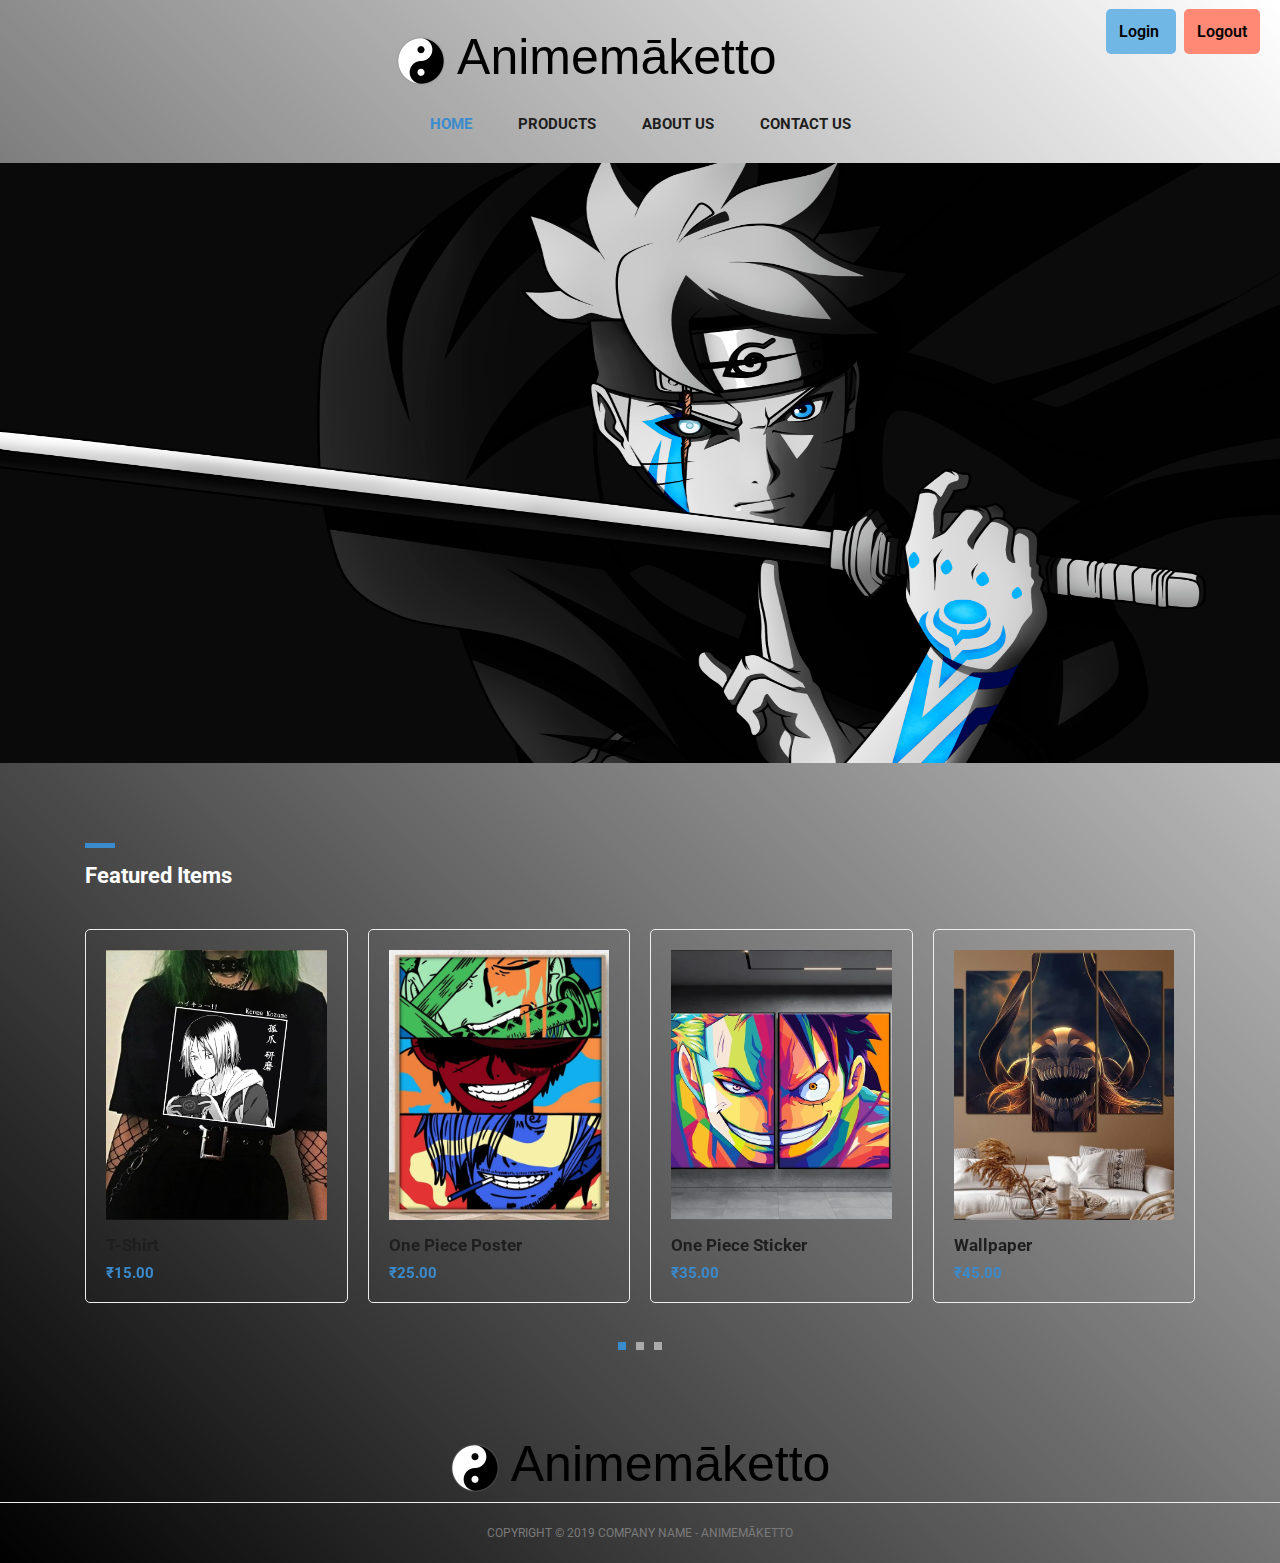
<file: index.html>
<!DOCTYPE html>
<html lang="en">

  <head>

    <meta charset="utf-8">
    <meta name="viewport" content="width=device-width, initial-scale=1, shrink-to-fit=no">
    <meta name="description" content="">
    <meta name="author" content="">
    <link href="https://fonts.googleapis.com/css?family=Roboto:100,300,400,500,700" rel="stylesheet">

    <title>Home | Animemāketto</title>

    
    <link href="vendor/bootstrap/css/bootstrap.min.css" rel="stylesheet">

    <link rel="icon" type="image/x-icon" href="images/favicon.png">
    
    <link rel="stylesheet" href="assets/css/fontawesome.css">
    <link rel="stylesheet" href="assets/css/tooplate-main.css">
    <link rel="stylesheet" href="assets/css/owl.css">
    <link rel="stylesheet" href="assets/css/style.css">
  </head>
  <body style="background: linear-gradient(45deg, black, transparent);">

    <!-- Navigation Bar Starts Here -->
    <nav class=" navbar-expand-lg navbar-dark static-top" style="padding: 20px;">
      <div >
        <div class="row">
        <div class="col-md-8" style="text-align: end; right: 60px;"><a class="sitename" href="#"><img src="images/favicon.png" width="50px" alt="logo"> Animemāketto</a> </div>
        <div class="col-md-4" style="text-align: end;">
        <a class="lginbtn" href="login.html">Login </a> &nbsp; 
        <a class="logoutbtn" href="login.html"> Logout</a>
        </div>
      </div>
        <button class="navbar-toggler" type="button" data-toggle="collapse" data-target="#navbarResponsive" aria-controls="navbarResponsive" aria-expanded="false" aria-label="Toggle navigation">
          <span class="navbar-toggler-icon"></span>
        </button>
        <div class="collapse navbar-collapse" id="navbarResponsive">
          <ul class="navbar-nav ml-auto">
            <!-- Main navigation links -->
            <li class="nav-item active">
              <a class="nav-link" href="index.html">Home
                <span class="sr-only">(current)</span>
              </a>
            </li>
            <li class="nav-item">
              <a class="nav-link" href="products.html">Products</a>
            </li>
            <li class="nav-item">
              <a class="nav-link" href="about.html">About Us</a>
            </li>
            <li class="nav-item">
              <a class="nav-link" href="contact.html">Contact Us</a>
            </li>
          </ul>
        </div>
      </div>
    </nav>
    <!-- Navigation Bar Ends Here -->

    <!-- Page Content -->
    <br>
<br>

<!-- Image Slider / Carousel Starts Here -->
<div class="w3-content w3-section" style="max-width:100%;" >
  <!-- Individual slides -->
  <img class="mySlides" src="images/boruto.png" style="width:100%; height: 600px;">
  <img class="mySlides" src="images/mha.png" style="width:100%; height: 600px;">
  <img class="mySlides" src="images/all.jpg" style="width:100%; height: 600px;">
  <img class="mySlides" src="images/bleach.jpg" style="width:100%; height: 600px;">
  <img class="mySlides" src="images/onep.jpg" style="width:100%; height: 600px;">
</div>
<!-- Image Slider / Carousel Ends Here -->

<!-- Script for the image carousel -->
<script>
var myIndex = 0;
carousel();

function carousel() {
  var i;
  var x = document.getElementsByClassName("mySlides");
  for (i = 0; i < x.length; i++) {
    x[i].style.display = "none";  
  }
  myIndex++;
  if (myIndex > x.length) {myIndex = 1}    
  x[myIndex-1].style.display = "block";  
  setTimeout(carousel, 3000); 
}
</script>
    <!-- Banner Starts Here (Note: This seems to be a placeholder comment in the original code, the carousel is above) -->
    <!-- Banner Ends Here -->

    <!-- Featured Items Section Starts Here -->
    <div class="featured-items">
      <div class="container">
        <div class="row">
          <div class="col-md-12">
            <div class="section-heading">
              <div class="line-dec"></div>
              <h1 style="color: white;">Featured Items</h1>
            </div>
          </div>
          <div class="col-md-12">
            <div class="owl-carousel owl-theme">
              <a href="single-product.html">
                <div class="featured-item">
                  <img src="images/girl.webp" alt="Item 1">
                  <h4>T-Shirt</h4>
                  <h6>₹15.00</h6>
                </div>
              </a>
              <a href="single-product.html">
                <div class="featured-item">
                  <img src="images/il_794xN.2473419018_3031.png" alt="Item 2">
                  <h4>One Piece Poster</h4>
                  <h6>₹25.00</h6>
                </div>
              </a>
              <a href="single-product.html">
                <div class="featured-item">
                  <img src="images/il_794xN.4090934330_a9q2.png" alt="Item 3">
                  <h4>One Piece Sticker</h4>
                  <h6>₹35.00</h6>
                </div>
              </a>
              <a href="single-product.html">
                <div class="featured-item">
                  <img src="images/il_794xN.4436816697_62v7.png" alt="Item 4">
                  <h4>Wallpaper</h4>
                  <h6>₹45.00</h6>
                </div>
              </a>
              <a href="single-product.html">
                <div class="featured-item">
                  <img src="images/images (6).jfif" alt="Item 5">
                  <h4>Zoro T-Shirt</h4>
                  <h6>₹55.00</h6>
                </div>
              </a>
              <a href="single-product.html">
                <div class="featured-item">
                  <img src="images/gear5.jfif" alt="Item 6">
                  <h4>Luffy Figurine</h4>
                  <h6>₹65.00</h6>
                </div>
              </a>
              <a href="single-product.html">
                <div class="featured-item">
                  <img src="images/images (5).jfif" alt="Item 7">
                  <h4>T-Shirt</h4>
                  <h6>₹75.00</h6>
                </div>
              </a>
              <a href="single-product.html">
                <div class="featured-item">
                  <img src="images/images (29).jfif" alt="Item 8">
                  <h4>Sharingan Contact Lens</h4>
                  <h6>₹85.00</h6>
                </div>
              </a>
              <a href="single-product.html">
                <div class="featured-item">
                  <img src="images/images (23).jfif" alt="Item 8">
                  <h4>Dabi Figurine</h4>
                  <h6>₹85.00</h6>
                </div>
              </a>
              <a href="single-product.html">
                <div class="featured-item">
                  <img src="images/images (39).jfif" alt="Item 8">
                  <h4>AOT Cape</h4>
                  <h6>₹85.00</h6>
                </div>
              </a>
              <a href="single-product.html">
                <div class="featured-item">
                  <img src="images/images (35).jfif" alt="Item 9">
                  <h4>Itachi Cosplay</h4>
                  <h6>₹95.00</h6>
                </div>
              </a>
            </div>
          </div>
        </div>
      </div>
    </div>



    

    <!-- Featured Items Section Ends Here -->



    <!-- Footer Starts Here -->
    <div class="footer">
      <div class="container">
        <div class="row">
          <div class="col-md-12">
            <div class="sitename">
              <!-- Site logo and name in footer -->
              <img src="images/favicon.png" alt="" width="50px">  Animemāketto
            </div>
          </div>
        </div>
      </div>
    </div>
    <!-- Main Footer Ends Here -->

    <!-- Sub Footer Starts Here (for copyright, etc.) -->
    <div class="sub-footer">
      <div class="container">
        <div class="row">
          <div class="col-md-12">
            <div class="copyright-text">
              <p>Copyright &copy; 2019 Company Name - Animemāketto
              </p>
            </div>
          </div>
        </div>
      </div>
    </div>
    <!-- Sub Footer Ends Here -->

    <!-- Bootstrap core JavaScript -->
    <script src="vendor/jquery/jquery.min.js"></script>
    <script src="vendor/bootstrap/js/bootstrap.bundle.min.js"></script>

    <!-- Additional Scripts -->
    <script src="assets/js/custom.js"></script>
    <script src="assets/js/owl.js"></script>


    <!-- Inline script for form field clearing (consider moving to a .js file) -->
    <script language = "text/Javascript"> 
      cleared[0] = cleared[1] = cleared[2] = 0; //set a cleared flag for each field
      function clearField(t){                   //declaring the array outside of the
      if(! cleared[t.id]){                      // function makes it static and global
          cleared[t.id] = 1;  // you could use true and false, but that's more typing
          t.value='';         // with more chance of typos
          t.style.color='#fff';
          }
      }
    </script>


  </body>

</html>
</file>
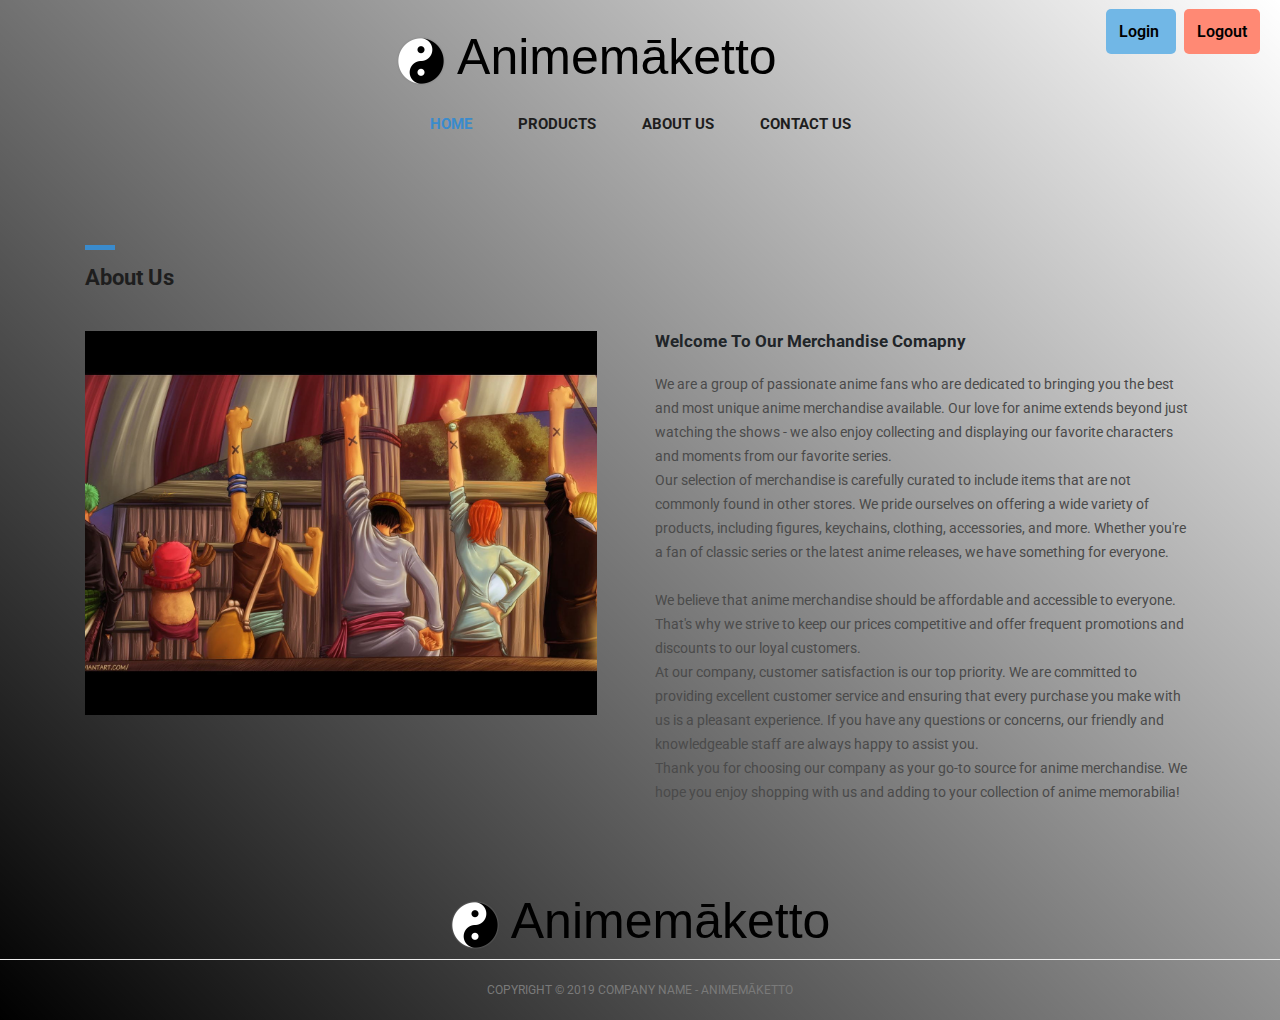
<file: about.html>
<!DOCTYPE html>
<html lang="en">

  <head>

    <meta charset="utf-8">
    <meta name="viewport" content="width=device-width, initial-scale=1, shrink-to-fit=no">
    <meta name="description" content="">
    <meta name="author" content="">
    <link href="https://fonts.googleapis.com/css?family=Roboto:100,300,400,500,700" rel="stylesheet">

    <title>Pixie Template - About Page</title>

    <!-- Bootstrap core CSS -->
    <link href="vendor/bootstrap/css/bootstrap.min.css" rel="stylesheet">
    <link rel="icon" type="image/x-icon" href="images/favicon.png">
    <link rel="icon" type="image/x-icon" href="images/favicon.png">
    <link rel="stylesheet" href="assets/css/fontawesome.css">
    <link rel="stylesheet" href="assets/css/tooplate-main.css">
    <link rel="stylesheet" href="assets/css/owl.css">
    <link rel="stylesheet" href="assets/css/style.css">
  </head>
  <body style="background: linear-gradient(45deg, black, transparent);">

    <!-- Navigation Bar Starts Here -->
    <nav class=" navbar-expand-lg navbar-dark static-top" style="padding: 20px;">
      <div >
        <div class="row" style="">
        <div class="col-md-8" style="text-align: end; right: 60px;"><a class="sitename" href="#"><img src="images/favicon.png" width="50px" alt="logo"> Animemāketto</a> </div>
        <div class="col-md-4" style="text-align: end;">
        <a class="lginbtn" href="login.html">Login </a> &nbsp; 
        <a class="logoutbtn" href="login.html"> Logout</a>
        </div>
      </div>
        <button class="navbar-toggler" type="button" data-toggle="collapse" data-target="#navbarResponsive" aria-controls="navbarResponsive" aria-expanded="false" aria-label="Toggle navigation">
          <span class="navbar-toggler-icon"></span>
        </button>
        <div class="collapse navbar-collapse" id="navbarResponsive">
          <ul class="navbar-nav ml-auto">
            <li class="nav-item active">
              <a class="nav-link" href="index.html">Home
                <span class="sr-only">(current)</span>
              </a>
            </li>
            <li class="nav-item">
              <a class="nav-link" href="products.html">Products</a>
            </li>
            <li class="nav-item">
              <a class="nav-link" href="about.html">About Us</a>
            </li>
            <li class="nav-item">
              <a class="nav-link" href="contact.html">Contact Us</a>
            </li>
          </ul>
        </div>
      </div>
    </nav>
    <!-- Navigation Bar Ends Here -->

    <!-- Page Content -->
    <!-- About Us Content Section Starts Here -->
    <div class="about-page">
      <div class="container">
        <div class="row">
          <!-- Section Heading -->
          <div class="col-md-12">
            <div class="section-heading">
              <div class="line-dec"></div>
              <h1>About Us</h1>
            </div>
          </div>
          <!-- Left Column: Image -->
          <div class="col-md-6">
            <div class="left-image">
              <img src="images/luffyvivi.jpg" style="width: 40svw; aspect-ratio: 4/3; object-fit: cover;" alt="Image related to About Us content">
            </div>
          </div>
          <!-- Right Column: Text Content -->
          <div class="col-md-6">
            <div class="right-content">
              <h4>Welcome To Our Merchandise Comapny</h4>
              <p>We are a group of passionate anime fans who are dedicated to bringing you the best and most unique anime merchandise available. Our love for anime extends beyond just watching the shows - we also enjoy collecting and displaying our favorite characters and moments from our favorite series.</p>
              <p>Our selection of merchandise is carefully curated to include items that are not commonly found in other stores. We pride ourselves on offering a wide variety of products, including figures, keychains, clothing, accessories, and more. Whether you're a fan of classic series or the latest anime releases, we have something for everyone.</p>
              <br>
              <p>We believe that anime merchandise should be affordable and accessible to everyone. That's why we strive to keep our prices competitive and offer frequent promotions and discounts to our loyal customers. <br>

At our company, customer satisfaction is our top priority. We are committed to providing excellent customer service and ensuring that every purchase you make with us is a pleasant experience. If you have any questions or concerns, our friendly and knowledgeable staff are always happy to assist you.
<br>
Thank you for choosing our company as your go-to source for anime merchandise. We hope you enjoy shopping with us and adding to your collection of anime memorabilia!
              </p>
            </div>
          </div>
        </div>
      </div>
    </div>
    <!-- About Us Content Section Ends Here -->


    <!-- Footer Starts Here -->
    <div class="footer">
      <div class="container">
        <div class="row">
          <div class="col-md-12">
            <div class="sitename">
              <!-- Site logo and name in footer -->
              <img src="images/favicon.png" alt="" width="50px">  Animemāketto
            </div>
          </div>
        </div>
      </div>
    </div>
    <!-- Main Footer Ends Here -->

    <!-- Sub Footer Starts Here (for copyright, etc.) -->
    <div class="sub-footer">
      <div class="container">
        <div class="row">
          <div class="col-md-12">
            <div class="copyright-text">
              <p>Copyright &copy; 2019 Company Name - Animemāketto
              </p>
            </div>
          </div>
        </div>
      </div>
    </div>
    <!-- Sub Footer Ends Here -->

    <!-- Bootstrap core JavaScript -->
    <script src="vendor/jquery/jquery.min.js"></script>
    <script src="vendor/bootstrap/js/bootstrap.bundle.min.js"></script>


    <!-- Additional Scripts -->
    <script src="assets/js/custom.js"></script>
    <script src="assets/js/owl.js"></script>
    <script src="assets/js/isotope.js"></script>
    <script src="assets/js/flex-slider.js"></script>


    <!-- Inline script (consider moving to a .js file) -->
    <script language = "text/Javascript"> 
      cleared[0] = cleared[1] = cleared[2] = 0; //set a cleared flag for each field
      function clearField(t){                   //declaring the array outside of the
      if(! cleared[t.id]){                      // function makes it static and global
          cleared[t.id] = 1;  // you could use true and false, but that's more typing
          t.value='';         // with more chance of typos
          t.style.color='#fff';
          }
      }
    </script>


  </body>

</html>
</file>
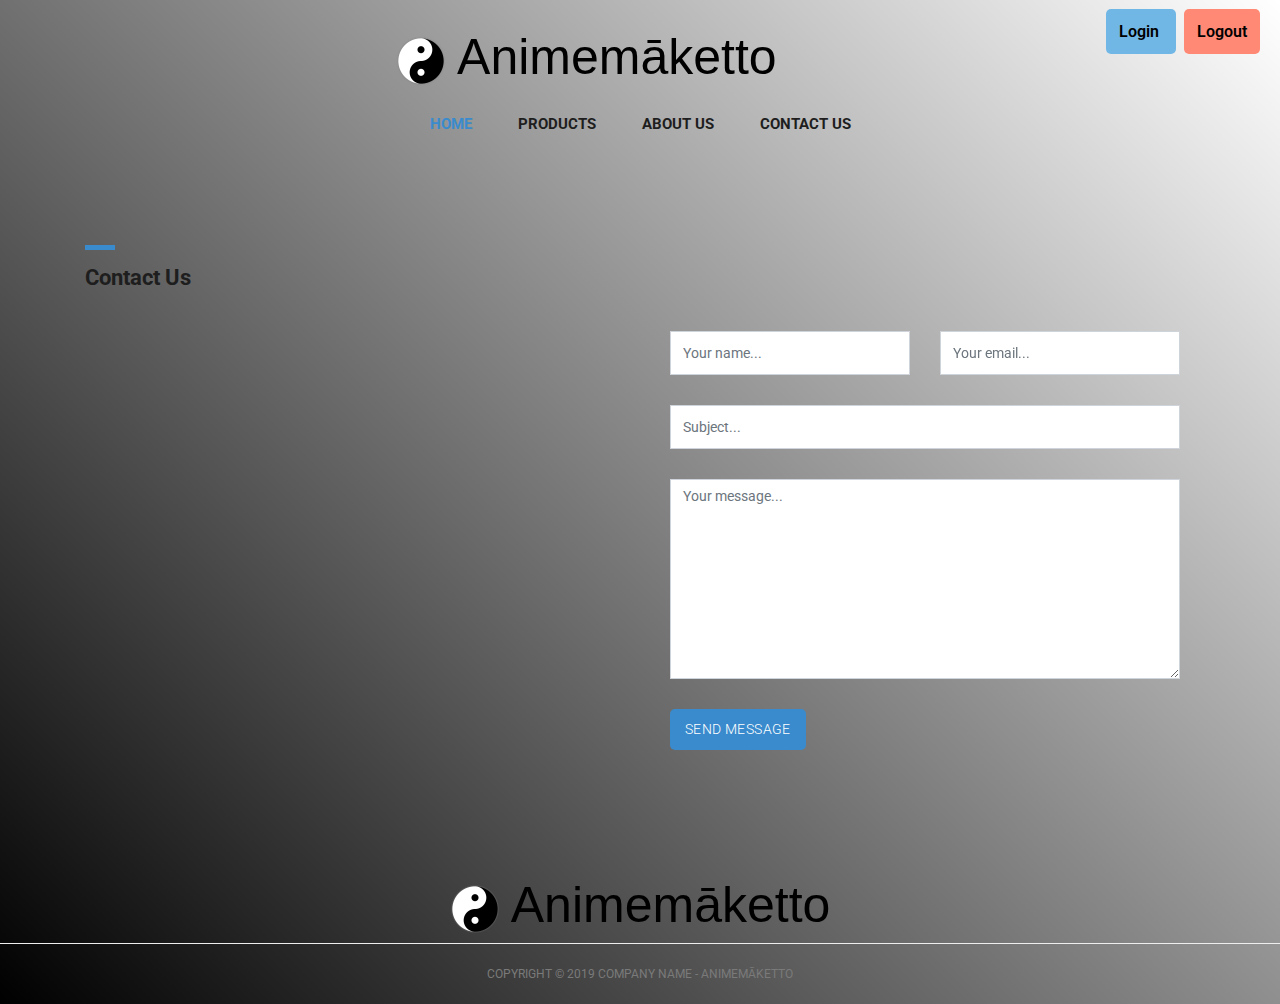
<file: contact.html>
<!DOCTYPE html>
<html lang="en">

  <head>

    <meta charset="utf-8">
    <meta name="viewport" content="width=device-width, initial-scale=1, shrink-to-fit=no">
    <meta name="description" content="">
    <meta name="author" content="">
    <link href="https://fonts.googleapis.com/css?family=Roboto:100,300,400,500,700" rel="stylesheet">

    <title>Pixie Template - Contact</title>

    <!-- Bootstrap core CSS -->
    <link href="vendor/bootstrap/css/bootstrap.min.css" rel="stylesheet">
    <link rel="icon" type="image/x-icon" href="images/favicon.png">

    <!-- Additional CSS Files -->
    <link rel="stylesheet" href="assets/css/fontawesome.css">
    <link rel="stylesheet" href="assets/css/tooplate-main.css">
    <link rel="stylesheet" href="assets/css/owl.css">
    <link rel="stylesheet" href="assets/css/flex-slider.css">
    <link rel="stylesheet" href="assets/css/fontawesome.css">
    <link rel="stylesheet" href="assets/css/tooplate-main.css">
    <link rel="stylesheet" href="assets/css/owl.css">
    <link rel="stylesheet" href="assets/css/style.css">

<!--
Tooplate 2114 Pixie
https://www.tooplate.com/view/2114-pixie
-->
  </head>

  <body style="background: linear-gradient(45deg, black, transparent);">

    <!-- Navigation Bar Starts Here -->
    <nav class=" navbar-expand-lg navbar-dark static-top" style="padding: 20px;">
      <div >
        <div class="row" style="">
        <div class="col-md-8" style="text-align: end; right: 60px;"><a class="sitename" href="#"><img src="images/favicon.png" width="50px" alt="logo"> Animemāketto</a> </div>
        <div class="col-md-4" style="text-align: end;">
        <a class="lginbtn" href="login.html">Login </a> &nbsp; 
        <a class="logoutbtn" href="login.html"> Logout</a>
        </div>
      </div>
        <button class="navbar-toggler" type="button" data-toggle="collapse" data-target="#navbarResponsive" aria-controls="navbarResponsive" aria-expanded="false" aria-label="Toggle navigation">
          <span class="navbar-toggler-icon"></span>
        </button>
        <div class="collapse navbar-collapse" id="navbarResponsive">
          <ul class="navbar-nav ml-auto">
            <li class="nav-item active">
              <a class="nav-link" href="index.html">Home
                <span class="sr-only">(current)</span>
              </a>
            </li>
            <li class="nav-item">
              <a class="nav-link" href="products.html">Products</a>
            </li>
            <li class="nav-item">
              <a class="nav-link" href="about.html">About Us</a>
            </li>
            <li class="nav-item">
              <a class="nav-link" href="contact.html">Contact Us</a>
            </li>
          </ul>
        </div>
      </div>
    </nav>
    <!-- Navigation Bar Ends Here -->

    <!-- Page Content -->
    <!-- Contact Page Content Starts Here -->
    <div class="contact-page">
      <div class="container">
        <div class="row">
          <!-- Section Heading -->
          <div class="col-md-12">
            <div class="section-heading">
              <div class="line-dec"></div>
              <h1>Contact Us</h1>
            </div>
          </div>
          <!-- Left Column: Google Map -->
          <div class="col-md-6">
            <!-- Embedded Google Map Starts Here -->
            <div id="map">
            		<!-- How to change your own map point
                           1. Go to Google Maps
                           2. Click on your location point
                           3. Click "Share" and choose "Embed map" tab
                           4. Copy only URL and paste it within the src="" field below
                    -->
                    <iframe src="https://www.google.com/maps/embed?pb=!1m18!1m12!1m3!1d3723.1095868946163!2d73.13075167480908!3d21.06828488059094!2m3!1f0!2f0!3f0!3m2!1i1024!2i768!4f13.1!3m3!1m2!1s0x3be060e07393bc51%3A0xf96e044991e337e9!2sUKA%20TARSADIA%20UNIVERSITY.!5e0!3m2!1sen!2sin!4v1682091253093!5m2!1sen!2sin" width="580" height="450" style="border:0;" allowfullscreen="" loading="lazy" referrerpolicy="no-referrer-when-downgrade"></iframe>
            </div>
            <!-- Embedded Google Map Ends Here -->
          </div>
          <!-- Right Column: Contact Form -->
          <div class="col-md-6">
            <div class="right-content">
              <div class="container">
                <!-- Contact Form Starts Here -->
                <form id="contact" action="" method="post">
                  <div class="row">
                    <div class="col-md-6">
                      <fieldset>
                        <input name="name" type="text" class="form-control" id="name" placeholder="Your name..." required="">
                      </fieldset>
                    </div>
                    <div class="col-md-6">
                      <fieldset>
                        <input name="email" type="text" class="form-control" id="email" placeholder="Your email..." required="">
                      </fieldset>
                    </div>
                    <div class="col-md-12">
                      <fieldset>
                        <input name="subject" type="text" class="form-control" id="subject" placeholder="Subject..." required="">
                      </fieldset>
                    </div>
                    <div class="col-md-12">
                      <fieldset>
                        <textarea name="message" rows="6" class="form-control" id="message" placeholder="Your message..." required=""></textarea>
                      </fieldset>
                    </div>
                    <div class="col-md-12">
                      <fieldset>
                        <button type="submit" id="form-submit" class="button">Send Message</button>
                      </fieldset>
                    </div>
                  </div>
                </form>
                <!-- Contact Form Ends Here -->
              </div>
            </div>
          </div>
        </div>
      </div>
    </div>
    <!-- Contact Page Content Ends Here -->
    <!-- Note: Explicit contact information (address, phone, email) is not present here, but implied by the map and form. -->
   


    <!-- Footer Starts Here -->
    <div class="footer">
      <div class="container">
        <div class="row">
          <div class="col-md-12">
            <div class="sitename">
              <!-- Site logo and name in footer -->
              <img src="images/favicon.png" alt="" width="50px">  Animemāketto
            </div>
          </div>
        </div>
      </div>
    </div>
    <!-- Main Footer Ends Here -->

    <!-- Sub Footer Starts Here (for copyright, etc.) -->
    <div class="sub-footer">
      <div class="container">
        <div class="row">
          <div class="col-md-12">
            <div class="copyright-text">
              <p>Copyright &copy; 2019 Company Name - Animemāketto
              </p>
            </div>
          </div>
        </div>
      </div>
    </div>
    <!-- Sub Footer Ends Here -->


    <!-- Bootstrap core JavaScript -->
    <script src="vendor/jquery/jquery.min.js"></script>
    <script src="vendor/bootstrap/js/bootstrap.bundle.min.js"></script>


    <!-- Additional Scripts -->
    <script src="assets/js/custom.js"></script>
    <script src="assets/js/owl.js"></script>
    <script src="assets/js/isotope.js"></script>
    <script src="assets/js/flex-slider.js"></script>


    <!-- Inline script (consider moving to a .js file) -->
    <script language = "text/Javascript"> 
      cleared[0] = cleared[1] = cleared[2] = 0; //set a cleared flag for each field
      function clearField(t){                   //declaring the array outside of the
      if(! cleared[t.id]){                      // function makes it static and global
          cleared[t.id] = 1;  // you could use true and false, but that's more typing
          t.value='';         // with more chance of typos
          t.style.color='#fff';
          }
      }
    </script>


  </body>

</html>
</file>
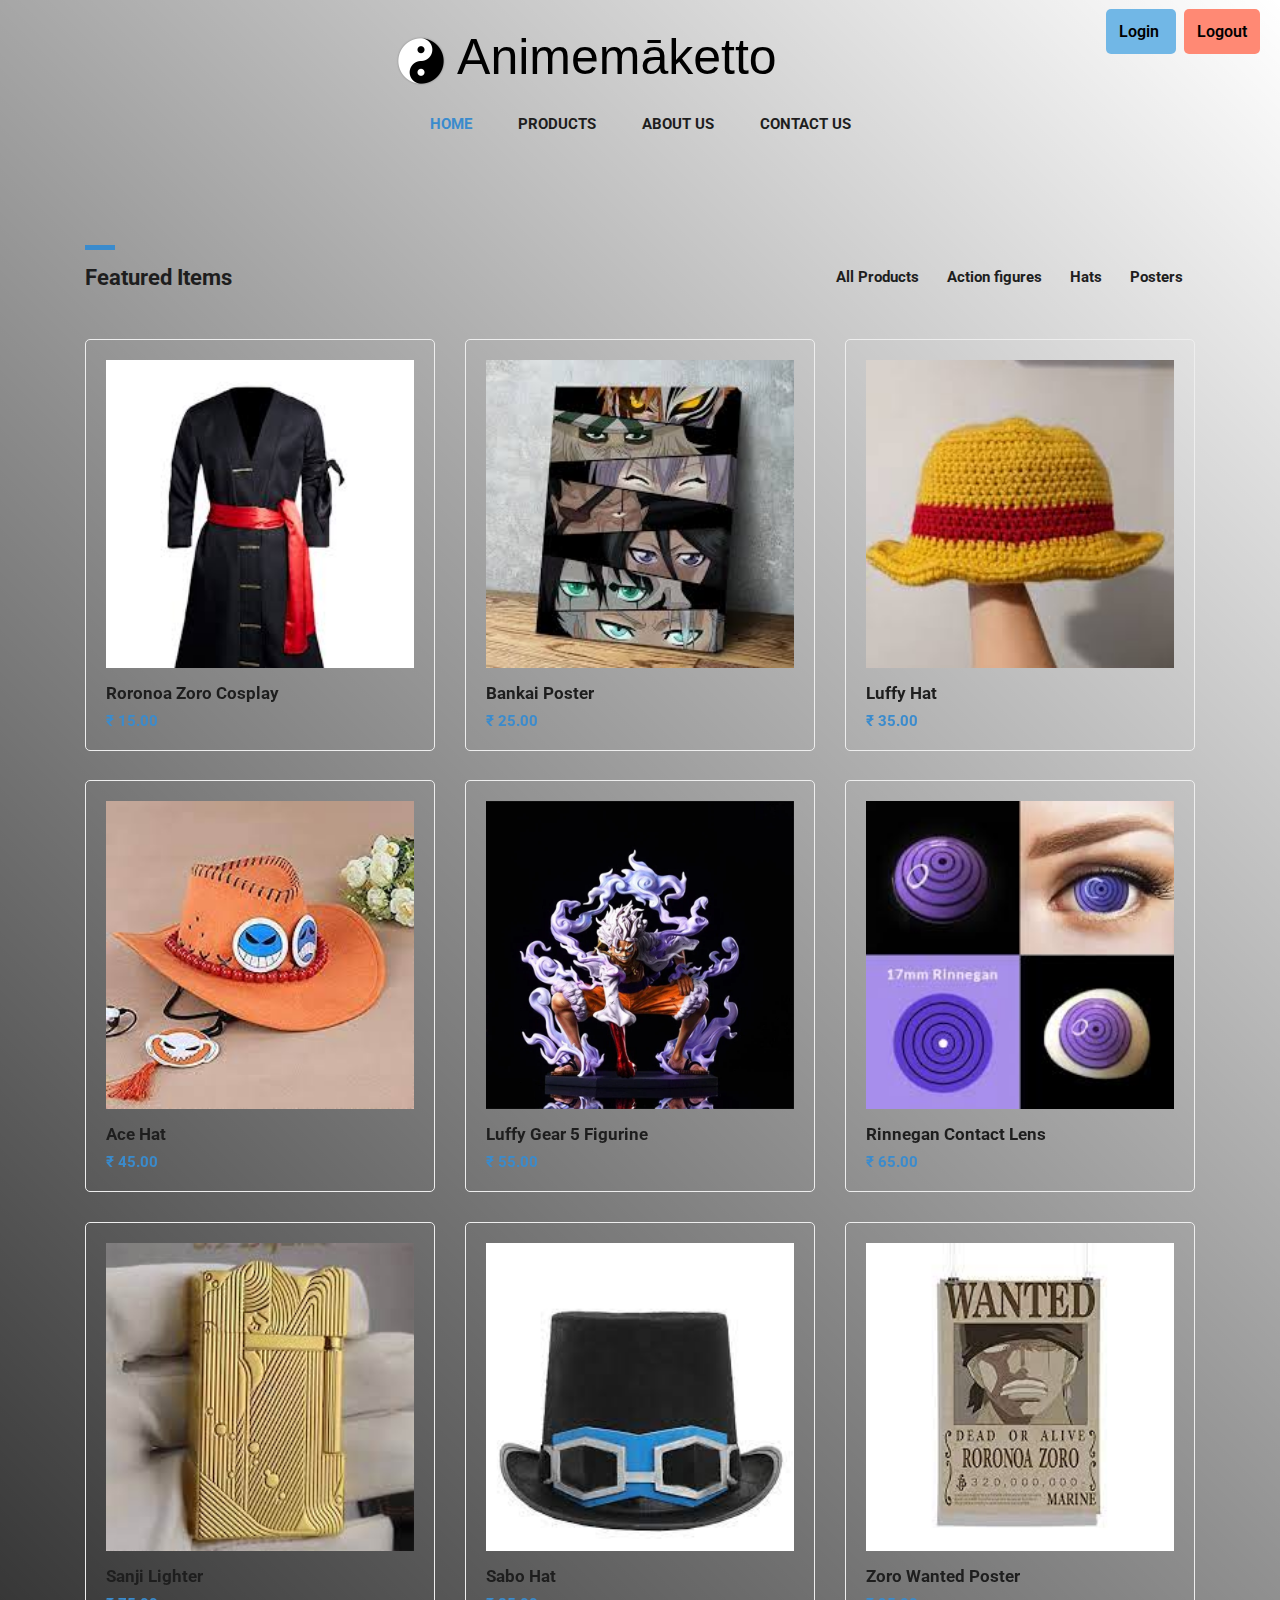
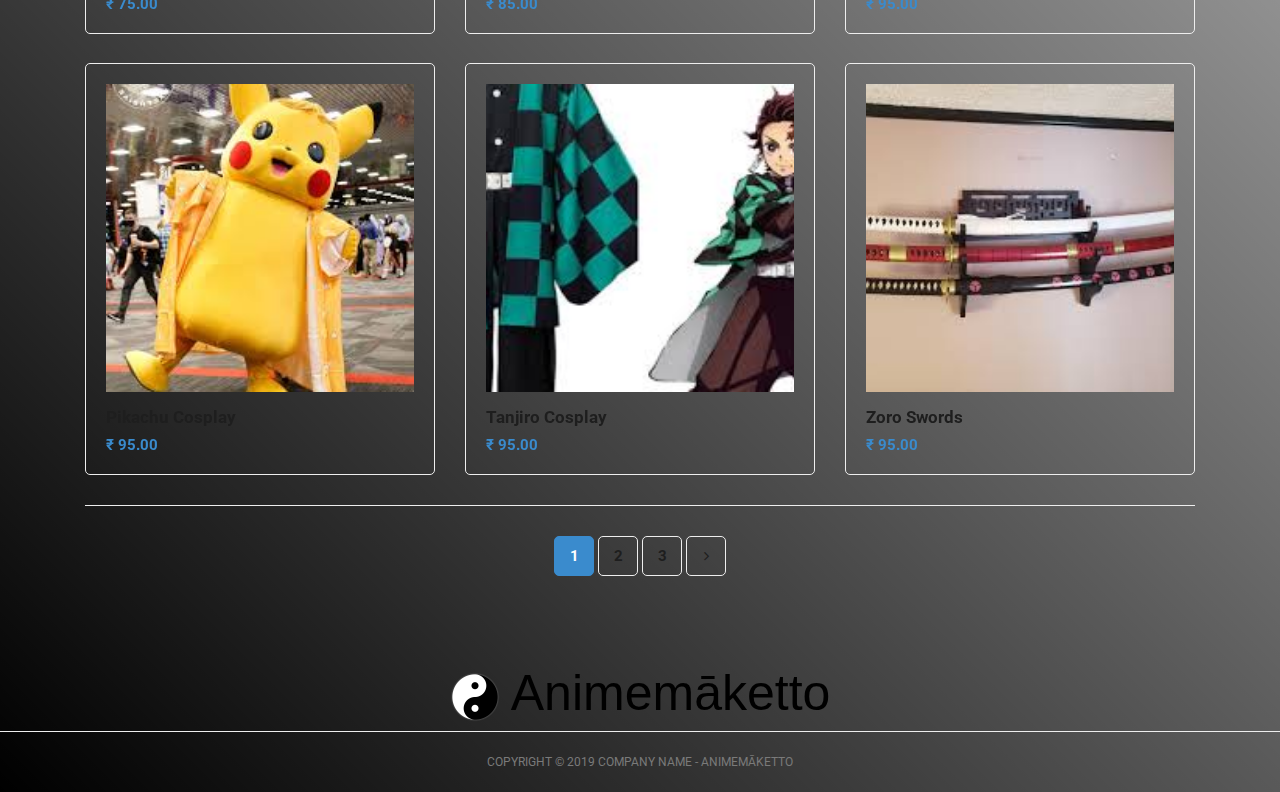
<file: products.html>
<!DOCTYPE html>
<html lang="en">

  <head>

    <meta charset="utf-8">
    <meta name="viewport" content="width=device-width, initial-scale=1, shrink-to-fit=no">
    <meta name="description" content="">
    <meta name="author" content="">
    <link href="https://fonts.googleapis.com/css?family=Roboto:100,300,400,500,700" rel="stylesheet">

    <title>Pixie - Products</title>

    <!-- Bootstrap core CSS -->
    <link href="vendor/bootstrap/css/bootstrap.min.css" rel="stylesheet">
    <link rel="icon" type="image/x-icon" href="images/favicon.png">

    <!-- Additional CSS Files -->
    <link rel="stylesheet" href="assets/css/fontawesome.css">
    <link rel="stylesheet" href="assets/css/tooplate-main.css">
    <link rel="stylesheet" href="assets/css/owl.css">
    <link rel="stylesheet" href="assets/css/fontawesome.css">
    <link rel="stylesheet" href="assets/css/tooplate-main.css">
    <link rel="stylesheet" href="assets/css/owl.css">
    <link rel="stylesheet" href="assets/css/style.css">
<!--
Tooplate 2114 Pixie
https://www.tooplate.com/view/2114-pixie
-->
  </head>

  <body style="background: linear-gradient(45deg, black, transparent);">

    <!-- Navigation Bar Starts Here -->
    <nav class=" navbar-expand-lg navbar-dark static-top" style="padding: 20px;">
      <div >
        <div class="row" >
        <div class="col-md-8" style="text-align: end; right: 60px;"><a class="sitename" href="#"><img src="images/favicon.png" width="50px" alt="logo"> Animemāketto</a> </div>
        <div class="col-md-4" style="text-align: end;">
        <a class="lginbtn" href="login.html">Login </a> &nbsp; 
        <a class="logoutbtn" href="login.html"> Logout</a>
        </div>
      </div>
        <button class="navbar-toggler" type="button" data-toggle="collapse" data-target="#navbarResponsive" aria-controls="navbarResponsive" aria-expanded="false" aria-label="Toggle navigation">
          <span class="navbar-toggler-icon"></span>
        </button>
        <div class="collapse navbar-collapse" id="navbarResponsive">
          <ul class="navbar-nav ml-auto">
            <li class="nav-item active">
              <a class="nav-link" href="index.html">Home
                <span class="sr-only">(current)</span>
              </a>
            </li>
            <li class="nav-item">
              <a class="nav-link" href="products.html">Products</a>
            </li>
            <li class="nav-item">
              <a class="nav-link" href="about.html">About Us</a>
            </li>
            <li class="nav-item">
              <a class="nav-link" href="contact.html">Contact Us</a>
            </li>
          </ul>
        </div>
      </div>
    </nav>
    <!-- Navigation Bar Ends Here -->

    <!-- Page Content -->
    <!-- Product Listing Section Starts Here -->
    <div class="featured-page">
      <div class="container">
        <!-- Section Header and Filters -->
        <div class="row">
          <div class="col-md-4 col-sm-12">
            <div class="section-heading">
              <div class="line-dec"></div>
              <h1>Featured Items</h1> <!-- This title might be generic, could be "Products" -->
            </div>
          </div>
          <!-- Filter Buttons Starts Here -->
          <div class="col-md-8 col-sm-12">
            <div id="filters" class="button-group">
              <button class="btn btn-primary" data-filter="*">All Products</button>
              <button class="btn btn-primary" data-filter=".new">Action figures</button>
              <button class="btn btn-primary" data-filter=".low">Hats</button>
              <button class="btn btn-primary" data-filter=".high">Posters</button>
            </div>
          </div>
          <!-- Filter Buttons Ends Here -->
        </div>
      </div>
    </div>
  
    <!-- Product Grid Starts Here -->
    <div class="featured container no-gutter">

        <div class="row posts">
            <!-- Individual Product Item -->
            <div id="1" class="item new col-md-4">
              <a href="single-product.html">
                <div class="featured-item">
                  <img src="images/images (33).jfif" alt="">
                  <h4>Roronoa Zoro Cosplay</h4>
                  <h6>₹ 15.00</h6>
                </div>
              </a>
            </div>
            <div id="2" class="item high col-md-4">
              <a href="single-product.html">
                <div class="featured-item">
                  <img src="images/images.jfif" alt="">
                  <h4>Bankai Poster</h4>
                  <h6>₹ 25.00</h6>
                </div>
              </a>
            </div>
            <div id="3" class="item low col-md-4">
              <a href="single-product.html">
                <div class="featured-item">
                  <img src="images/images (28).jfif" alt="">
                  <h4>Luffy Hat</h4>
                  <h6>₹ 35.00</h6>
                </div>
              </a>
            </div>
            <div id="4" class="item low col-md-4">
              <a href="single-product.html">
                <div class="featured-item">
                  <img src="images/download (12).jfif" alt="">
                  <h4>Ace Hat</h4>
                  <h6>₹ 45.00</h6>
                </div>
              </a>
            </div>
            <div id="5" class="item new high col-md-4">
              <a href="single-product.html">
                <div class="featured-item">
                  <img src="images/Sef3032ef9fb840de86949ec20ed721ceE.webp" alt="">
                  <h4>Luffy Gear 5 Figurine</h4>
                  <h6>₹ 55.00</h6>
                </div>
              </a>
            </div>
            <div id="6" class="item new col-md-4">
              <a href="single-product.html">
                <div class="featured-item">
                  <img src="images/images (30).jfif" alt="">
                  <h4>Rinnegan Contact Lens</h4>
                  <h6>₹ 65.00</h6>
                </div>
              </a>
            </div>
            <div id="7" class="item new high col-md-4">
              <a href="single-product.html">
                <div class="featured-item">
                  <img src="images/download (15).jfif" alt="">
                  <h4>Sanji Lighter</h4>
                  <h6>₹ 75.00</h6>
                </div>
              </a>
            </div>
            <div id="8" class="item low new col-md-4">
              <a href="single-product.html">
                <div class="featured-item">
                  <img src="images/download (13).jfif" alt="">
                  <h4>Sabo Hat</h4>
                  <h6>₹ 85.00</h6>
                </div>
              </a>
            </div>
            <div id="9" class="item new col-md-4">
              <a href="single-product.html">
                <div class="featured-item">
                  <img src="images/download (5).jfif" alt="">
                  <h4>Zoro Wanted Poster</h4>
                  <h6>₹ 95.00</h6>
                </div>
              </a>
            </div>
            <div id="9" class="item new col-md-4">
              <a href="single-product.html">
                <div class="featured-item">
                  <img src="images/images (31).jfif" alt="">
                  <h4>Pikachu Cosplay</h4>
                  <h6>₹ 95.00</h6>
                </div>
              </a>
            </div>
            <div id="9" class="item new col-md-4">
              <a href="single-product.html">
                <div class="featured-item">
                  <img src="images/images (37).jfif" alt="">
                  <h4>Tanjiro Cosplay</h4>
                  <h6>₹ 95.00</h6>
                </div>
              </a>
            </div>
            <div id="9" class="item new col-md-4">
              <a href="single-product.html">
                <div class="featured-item">
                  <img src="images/images (2).jfif" alt="">
                  <h4>Zoro Swords</h4>
                  <h6>₹ 95.00</h6>
                </div>
              </a>
            </div>
            <!-- Add more product items here -->
        </div>
    </div>
    <!-- Product Grid Ends Here -->

    <!-- Pagination Starts Here -->
    <div class="page-navigation">
      <div class="container">
        <div class="row">
          <div class="col-md-12">
            <ul>
              <li class="current-page"><a href="#">1</a></li>
              <li><a href="#">2</a></li>
              <li><a href="#">3</a></li>
              <li><a href="#"><i class="fa fa-angle-right"></i></a></li>
            </ul>
          </div>
        </div>
      </div>
    </div>
    <!-- Pagination Ends Here -->
    <!-- Product Listing Section Ends Here -->

    

    
    <!-- Footer Starts Here -->
    <div class="footer">
      <div class="container">
        <div class="row">
          <div class="col-md-12">
            <div class="sitename">
              <!-- Site logo and name in footer -->
              <img src="images/favicon.png" alt="" width="50px">  Animemāketto
            </div>
          </div>
        </div>
      </div>
    </div>
    <!-- Main Footer Ends Here -->

    <!-- Sub Footer Starts Here (for copyright, etc.) -->
    <div class="sub-footer">
      <div class="container">
        <div class="row">
          <div class="col-md-12">
            <div class="copyright-text">
              <p>Copyright &copy; 2019 Company Name - Animemāketto
              </p>
            </div>
          </div>
        </div>
      </div>
    </div>
    <!-- Sub Footer Ends Here -->

    <!-- Bootstrap core JavaScript -->
    <script src="vendor/jquery/jquery.min.js"></script>
    <script src="vendor/bootstrap/js/bootstrap.bundle.min.js"></script>


    <!-- Additional Scripts -->
    <!-- Isotope JS for filtering -->
    <script src="assets/js/custom.js"></script>
    <script src="assets/js/owl.js"></script>
    <script src="assets/js/isotope.js"></script>


    <!-- Inline script for form field clearing (consider moving to a .js file) -->
    <script language = "text/Javascript"> 
      cleared[0] = cleared[1] = cleared[2] = 0; //set a cleared flag for each field
      function clearField(t){                   //declaring the array outside of the
      if(! cleared[t.id]){                      // function makes it static and global
          cleared[t.id] = 1;  // you could use true and false, but that's more typing
          t.value='';         // with more chance of typos
          t.style.color='#fff';
          }
      }
    </script>


  </body>

</html>
</file>
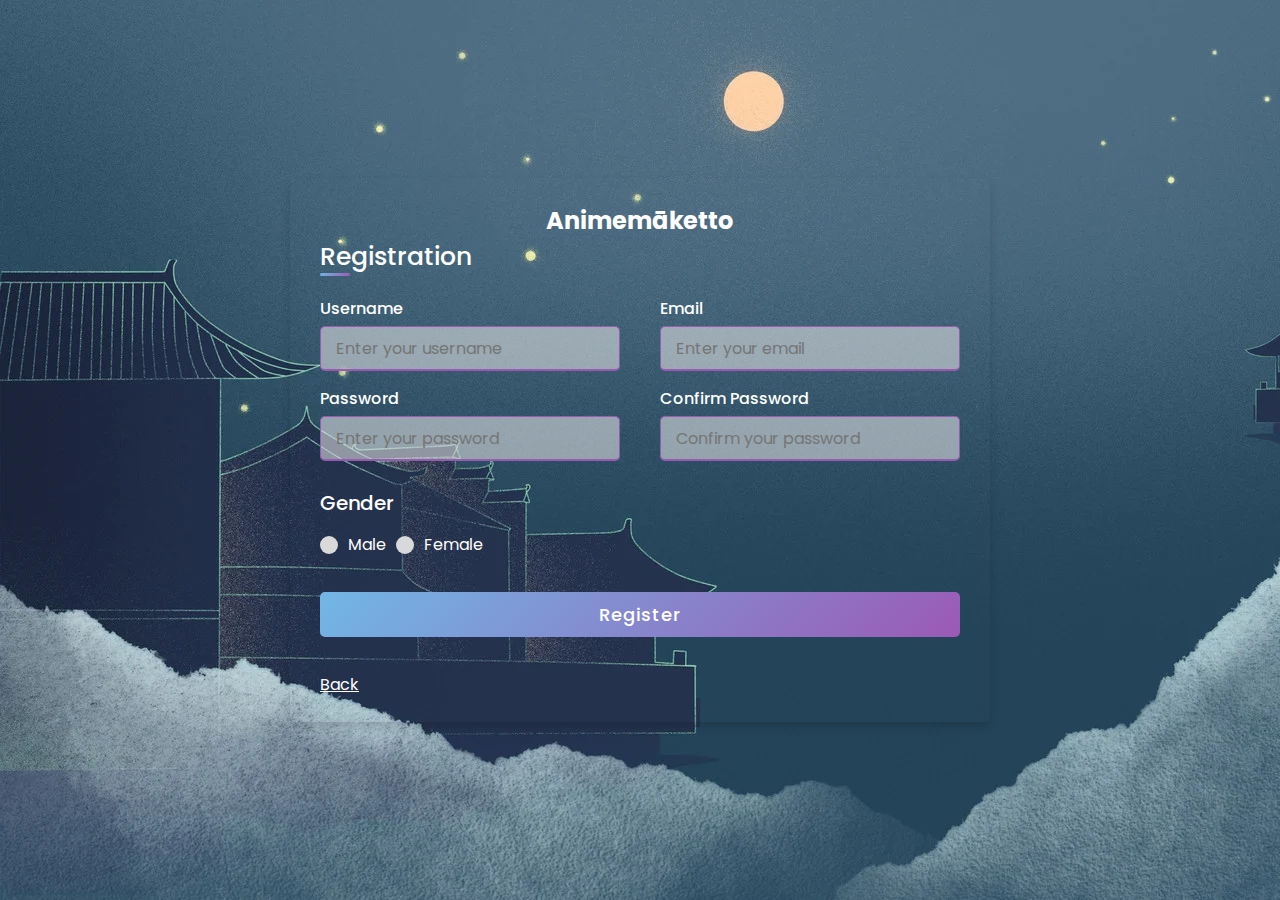
<file: Registration.html>
<!DOCTYPE html>
<!-- Created By CodingLab - www.codinglabweb.com -->
<html lang="en" dir="ltr">
  <head>
    <meta charset="UTF-8">
    <link rel="icon" type="image/x-icon" href="images/favicon.png">
    <link rel="stylesheet" href="assets/css/style1.css">
     <meta name="viewport" content="width=device-width, initial-scale=1.0">
   </head>
<body class="img js-fullheight" style="background-image: url(images/register.png);"alt="asdas"></body>
  <!-- Main Registration Container -->
  <div class="container">
    <!-- Site Name / Heading (acts as a link to homepage - implied) -->
    <h2 class="heading-section">Animemāketto</h2>

    <!-- Registration Form Title -->
    <div class="title">Registration</div>
    <div class="content">
      <!-- Registration Form Starts Here -->
      <form>
        <!-- User Input Fields Container -->
        <div class="user-details">
          
          <!-- Username Field -->
          <div class="input-box">
            <span class="details">Username</span>
            <input type="text" id="username" placeholder="Enter your username" >
          </div>
          <!-- Email Field -->
          <div class="input-box">
            <span class="details">Email</span>
            <input type="text" id="email" placeholder="Enter your email" >
          </div>
          <!-- Password Field -->
          <div class="input-box">
            <span class="details">Password</span>
            <input type="text" id="password" placeholder="Enter your password" >
          </div>
          <!-- Confirm Password Field -->
          <div class="input-box">
            <span class="details">Confirm Password</span>
            <input type="text" id="conpassword" placeholder="Confirm your password" >
          </div>
        </div>
        <!-- User Input Fields Container Ends Here -->

        <!-- Gender Selection Section -->
        <div class="gender-details">
          <input type="radio" name="gender" id="dot-1">
          <input type="radio" name="gender" id="dot-2">
          <input type="radio" name="gender" id="dot-3"> <!-- Note: Third radio button without a label -->
          <span class="gender-title">Gender</span>
          <div class="category">
            <label for="dot-1">
            <span class="dot one"></span>
            <span class="gender">Male</span>
          </label>
          <label for="dot-2">
            <span class="dot two"></span>
            <span class="gender">Female</span>
          </label>
          </div>
        </div>
        <!-- Gender Selection Section Ends Here -->

        <!-- Submit Button -->
        <div class="button">
          <input type="submit" onclick="validateIfEmptyOrNot()" value="Register">
        </div>
        <!-- Link to Login Page -->
        <a href="login.html">Back</a>
      </form>
      <!-- Registration Form Ends Here -->
    </div>
  </div>
  <!-- Main Registration Container Ends Here -->

</body>
<!-- Custom JavaScript for form validation -->
<script>
  function validateIfEmptyOrNot(){
    var username = document.getElementById("username").value;
    var email = document.getElementById("email").value;
    var password = document.getElementById("password").value;
    var conpassword = document.getElementById("conpassword").value;
    if(username == "" || password == "" || email == "" || conpassword == ""){
      alert("Please fill up all fields");
    }else{
      alert("Successfully Registered");
      window.open("login.html")
    }
  }
</script>
</html>
</file>
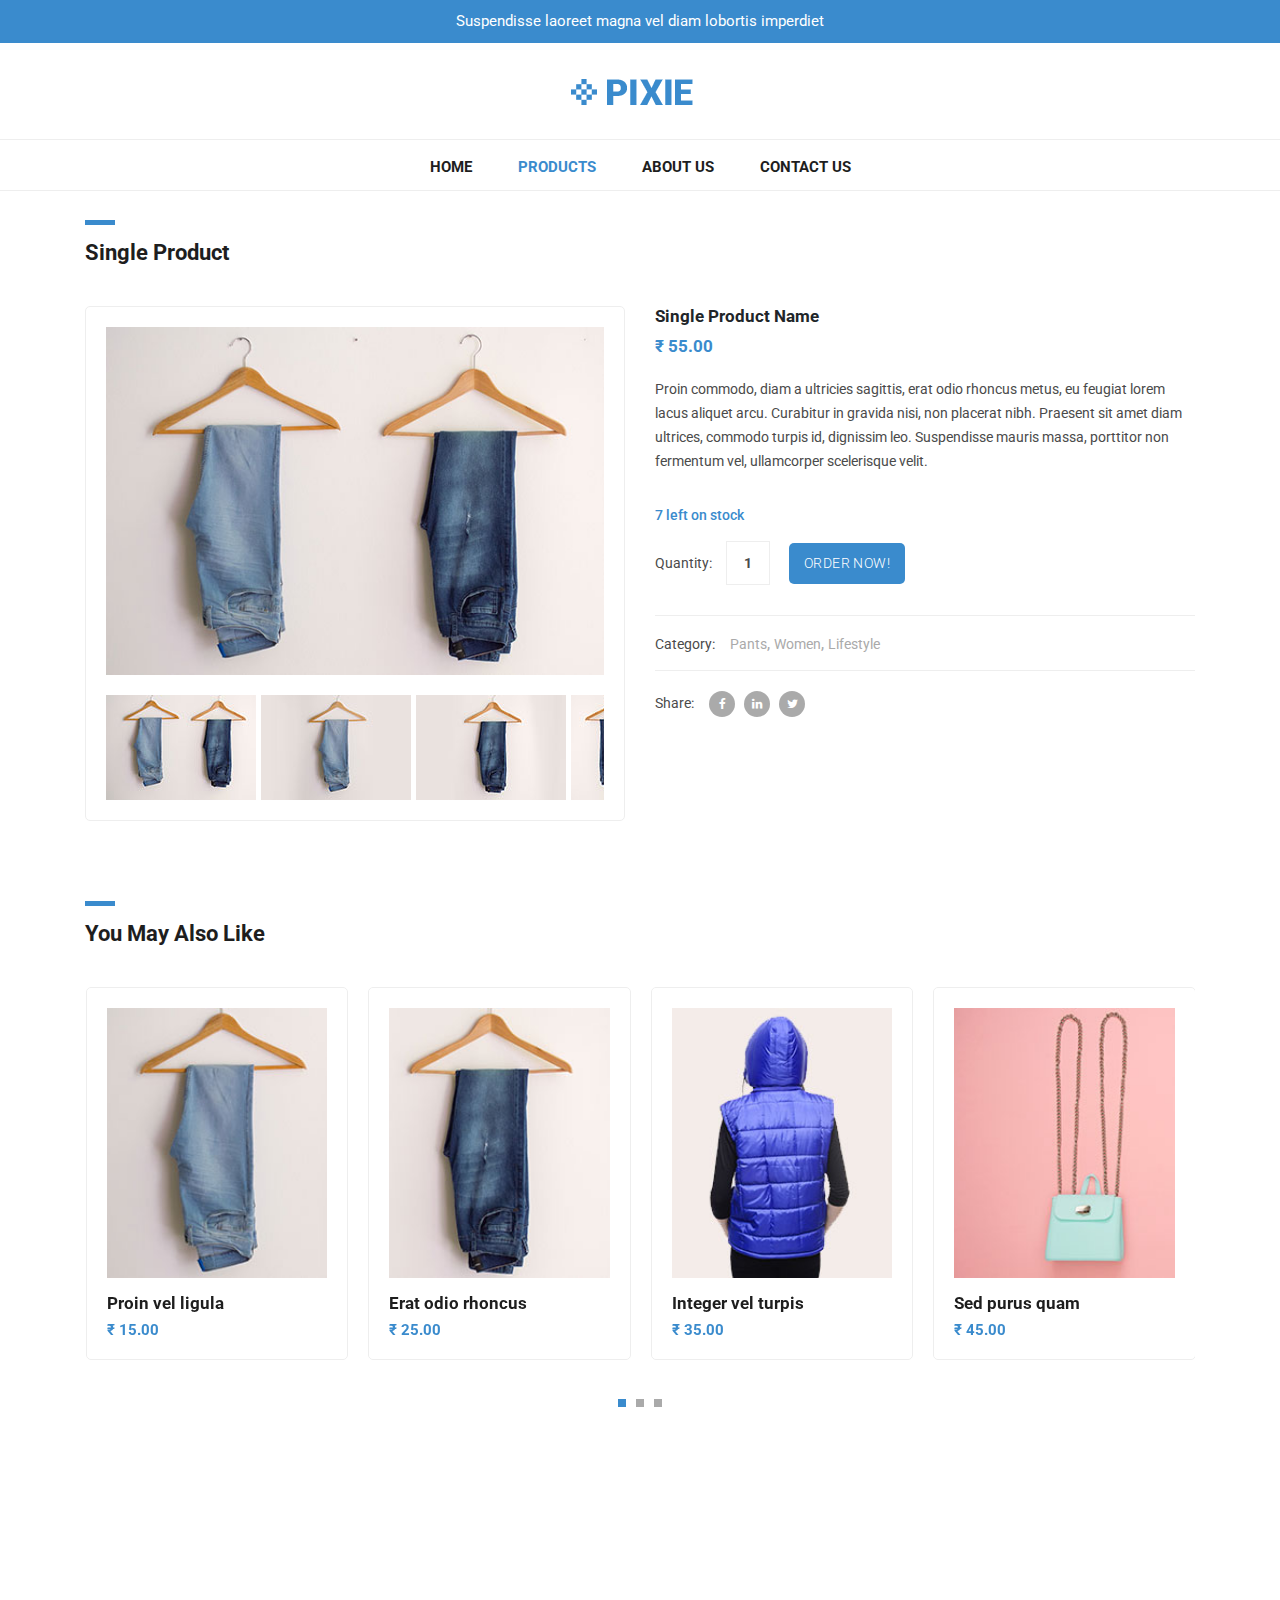
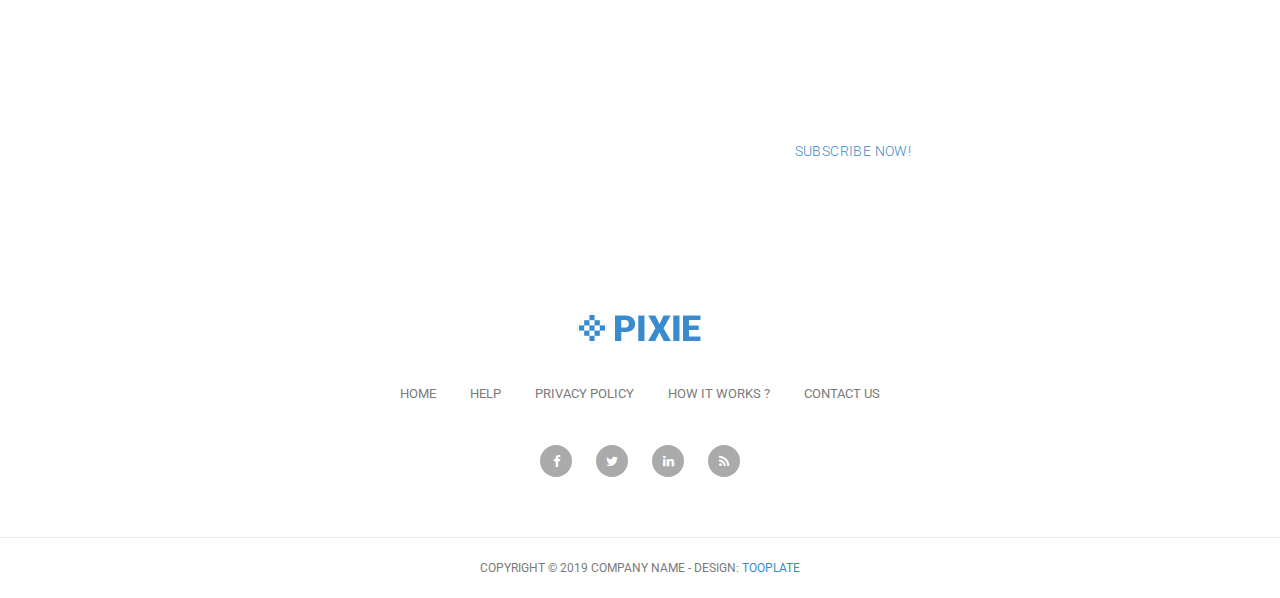
<file: single-product.html>
<!DOCTYPE html>
<html lang="en">

  <head>

    <meta charset="utf-8">
    <meta name="viewport" content="width=device-width, initial-scale=1, shrink-to-fit=no">
    <meta name="description" content="">
    <meta name="author" content="">
    <link href="https://fonts.googleapis.com/css?family=Roboto:100,300,400,500,700" rel="stylesheet">

    <title>Pixie - Product Detail</title>

    <!-- Bootstrap core CSS -->
    <link href="vendor/bootstrap/css/bootstrap.min.css" rel="stylesheet">
    <link rel="icon" type="image/x-icon" href="images/favicon.png">

    <!-- Additional CSS Files -->
    <link rel="stylesheet" href="assets/css/fontawesome.css">
    <link rel="stylesheet" href="assets/css/tooplate-main.css">
    <link rel="stylesheet" href="assets/css/owl.css">
    <link rel="stylesheet" href="assets/css/flex-slider.css">
<!--
Tooplate 2114 Pixie
https://www.tooplate.com/view/2114-pixie
-->
  </head>

  <body>
    
    <!-- Pre Header Starts Here -->
    <div id="pre-header">
      <div class="container">
        <div class="row">
          <div class="col-md-12">
            <span>Suspendisse laoreet magna vel diam lobortis imperdiet</span>
          </div>
        </div>
      </div>
    </div>
    <!-- Pre Header Ends Here -->

    <!-- Navigation Bar Starts Here -->
    <nav class="navbar navbar-expand-lg navbar-dark bg-dark static-top">
      <div class="container">
        <a class="navbar-brand" href="#"><img src="assets/images/header-logo.png" alt=""></a>
        <button class="navbar-toggler" type="button" data-toggle="collapse" data-target="#navbarResponsive" aria-controls="navbarResponsive" aria-expanded="false" aria-label="Toggle navigation">
          <span class="navbar-toggler-icon"></span>
        </button>
        <div class="collapse navbar-collapse" id="navbarResponsive">
          <ul class="navbar-nav ml-auto">
            <li class="nav-item">
              <a class="nav-link" href="index.html">Home</a>
            </li>
            <li class="nav-item active">
              <a class="nav-link" href="products.html">Products
                <span class="sr-only">(current)</span>
              </a>
            </li>
            <li class="nav-item">
              <a class="nav-link" href="about.html">About Us</a>
            </li>
            <li class="nav-item">
              <a class="nav-link" href="contact.html">Contact Us</a>
            </li>
          </ul>
        </div>
      </div>
    </nav>
    <!-- Navigation Bar Ends Here -->

    <!-- Page Content -->
    <!-- Single Product Details Section Starts Here -->
    <div class="single-product">
      <div class="container">
        <div class="row">
          <!-- Section Heading -->
          <div class="col-md-12">
            <div class="section-heading">
              <div class="line-dec"></div>
              <h1>Single Product</h1>
            </div>
          </div>
          <!-- Product Image Gallery Starts Here -->
          <div class="col-md-6">
            <div class="product-slider">
              <!-- Main Image Slider -->
              <div id="slider" class="flexslider">
                <ul class="slides">
                  <li>
                    <img src="assets/images/big-01.jpg" />
                  </li>
                  <li>
                    <img src="assets/images/big-02.jpg" />
                  </li>
                  <li>
                    <img src="assets/images/big-03.jpg" />
                  </li>
                  <li>
                    <img src="assets/images/big-04.jpg" />
                  </li>
                  <!-- items mirrored twice, total of 12 -->
                </ul>
              </div>
              <!-- Thumbnail Navigator -->
              <div id="carousel" class="flexslider">
                <ul class="slides">
                  <li>
                    <img src="assets/images/thumb-01.jpg" />
                  </li>
                  <li>
                    <img src="assets/images/thumb-02.jpg" />
                  </li>
                  <li>
                    <img src="assets/images/thumb-03.jpg" />
                  </li>
                  <li>
                    <img src="assets/images/thumb-04.jpg" />
                  </li>
                  <!-- items mirrored twice, total of 12 -->
                </ul>
              </div>
            </div>
          </div>
          <!-- Product Image Gallery Ends Here -->
          <!-- Product Details (Name, Price, Description, etc.) Starts Here -->
          <div class="col-md-6">
            <div class="right-content">
              <!-- Product Name -->
              <h4>Single Product Name</h4>
              <!-- Product Price -->
              <h6>₹ 55.00</h6>
              <!-- Product Description -->
              <p>Proin commodo, diam a ultricies sagittis, erat odio rhoncus metus, eu feugiat lorem lacus aliquet arcu. Curabitur in gravida nisi, non placerat nibh. Praesent sit amet diam ultrices, commodo turpis id, dignissim leo. Suspendisse mauris massa, porttitor non fermentum vel, ullamcorper scelerisque velit. </p>
              <!-- Stock Information -->
              <span>7 left on stock</span>
              <!-- Add to Cart / Purchase Options Starts Here -->
              <form action="" method="get">
                <label for="quantity">Quantity:</label>
                <input name="quantity" type="quantity" class="quantity-text" id="quantity" 
                	onfocus="if(this.value == '1') { this.value = ''; }" 
                    onBlur="if(this.value == '') { this.value = '1';}"
                    value="1">
                <input type="submit" class="button" value="Order Now!">
              </form>
              <!-- Add to Cart / Purchase Options Ends Here -->
              <!-- Additional Product Info (Category, Share) -->
              <div class="down-content">
                <div class="categories">
                  <h6>Category: <span><a href="#">Pants</a>,<a href="#">Women</a>,<a href="#">Lifestyle</a></span></h6>
                </div>
                <div class="share">
                  <h6>Share: <span><a href="#"><i class="fa fa-facebook"></i></a><a href="#"><i class="fa fa-linkedin"></i></a><a href="#"><i class="fa fa-twitter"></i></a></span></h6>
                </div>
              </div>
            </div>
          </div>
          <!-- Product Details Ends Here -->
        </div>
      </div>
    </div>
    <!-- Single Product Details Section Ends Here -->


    <!-- Related Products Section ("You May Also Like") Starts Here -->
    <div class="featured-items">
      <div class="container">
        <div class="row">
          <div class="col-md-12">
            <div class="section-heading">
              <div class="line-dec"></div>
              <h1>You May Also Like</h1>
            </div>
          </div>
          <div class="col-md-12">
            <div class="owl-carousel owl-theme">
              <!-- Individual Related Product Item -->
              <a href="single-product.html">
                <div class="featured-item">
                  <img src="assets/images/item-01.jpg" alt="Item 1">
                  <h4>Proin vel ligula</h4>
                  <h6>₹ 15.00</h6>
                </div>
              </a>
              <!-- More related items... -->
              <a href="single-product.html">
                <div class="featured-item">
                  <img src="assets/images/item-02.jpg" alt="Item 2">
                  <h4>Erat odio rhoncus</h4>
                  <h6>₹ 25.00</h6>
                </div>
              </a>
              <a href="single-product.html">
                <div class="featured-item">
                  <img src="assets/images/item-03.jpg" alt="Item 3">
                  <h4>Integer vel turpis</h4>
                  <h6>₹ 35.00</h6>
                </div>
              </a>
              <a href="single-product.html">
                <div class="featured-item">
                  <img src="assets/images/item-04.jpg" alt="Item 4">
                  <h4>Sed purus quam</h4>
                  <h6>₹ 45.00</h6>
                </div>
              </a>
              <a href="single-product.html">
                <div class="featured-item">
                  <img src="assets/images/item-05.jpg" alt="Item 5">
                  <h4>Morbi aliquet</h4>
                  <h6>₹ 55.00</h6>
                </div>
              </a>
              <a href="single-product.html">
                <div class="featured-item">
                  <img src="assets/images/item-06.jpg" alt="Item 6">
                  <h4>Urna ac diam</h4>
                  <h6>₹ 65.00</h6>
                </div>
              </a>
              <a href="single-product.html">
                <div class="featured-item">
                  <img src="assets/images/item-04.jpg" alt="Item 7">
                  <h4>Proin eget imperdiet</h4>
                  <h6>₹ 75.00</h6>
                </div>
              </a>
              <a href="single-product.html">
                <div class="featured-item">
                  <img src="assets/images/item-05.jpg" alt="Item 8">
                  <h4>Nullam risus nisl</h4>
                  <h6>₹ 85.00</h6>
                </div>
              </a>
              <a href="single-product.html">
                <div class="featured-item">
                  <img src="assets/images/item-06.jpg" alt="Item 9">
                  <h4>Cras tempus</h4>
                  <h6>₹ 95.00</h6>
                </div>
              </a>
            </div>
          </div>
        </div>
      </div>
    </div>
    <!-- Related Products Section Ends Here -->


    <!-- Subscribe Form Section Starts Here -->
    <div class="subscribe-form">
      <div class="container">
        <div class="row">
          <div class="col-md-12">
            <div class="section-heading">
              <div class="line-dec"></div>
              <h1>Subscribe on PIXIE now!</h1>
            </div>
          </div>
          <div class="col-md-8 offset-md-2">
            <div class="main-content">
              <p>Godard four dollar toast prism, authentic heirloom raw denim messenger bag gochujang put a bird on it celiac readymade vice.</p>
              <div class="container">
                <form id="subscribe" action="" method="get">
                  <div class="row">
                    <div class="col-md-7">
                      <fieldset>
                        <input name="email" type="text" class="form-control" id="email" 
                        onfocus="if(this.value == 'Your Email...') { this.value = ''; }" 
                    	onBlur="if(this.value == '') { this.value = 'Your Email...';}"
                    	value="Your Email..." required="">
                      </fieldset>
                    </div>
                    <div class="col-md-5">
                      <fieldset>
                        <button type="submit" id="form-submit" class="button">Subscribe Now!</button>
                      </fieldset>
                    </div>
                  </div>
                </form>
              </div>
            </div>
          </div>
        </div>
      </div>
    </div>
    <!-- Subscribe Form Section Ends Here -->


    
    <!-- Footer Section Starts Here -->
    <div class="footer">
      <div class="container">
        <div class="row">
          <div class="col-md-12">
            <div class="logo">
              <img src="assets/images/header-logo.png" alt="">
            </div>
          </div>
          <div class="col-md-12">
            <div class="footer-menu">
              <ul>
                <li><a href="#">Home</a></li>
                <li><a href="#">Help</a></li>
                <li><a href="#">Privacy Policy</a></li>
                <li><a href="#">How It Works ?</a></li>
                <li><a href="#">Contact Us</a></li>
              </ul>
            </div>
          </div>
          <div class="col-md-12">
            <div class="social-icons">
              <ul>
                <li><a href="#"><i class="fa fa-facebook"></i></a></li>
                <li><a href="#"><i class="fa fa-twitter"></i></a></li>
                <li><a href="#"><i class="fa fa-linkedin"></i></a></li>
                <li><a href="#"><i class="fa fa-rss"></i></a></li>
              </ul>
            </div>
          </div>
        </div>
      </div>
    </div>
    <!-- Footer Section Ends Here -->


    <!-- Sub Footer Section Starts Here -->
    <div class="sub-footer">
      <div class="container">
        <div class="row">
          <div class="col-md-12">
            <div class="copyright-text">
              <p>Copyright &copy; 2019 Company Name 
                
                - Design: <a rel="nofollow" href="https://www.facebook.com/tooplate">Tooplate</a></p>
            </div>
          </div>
        </div>
      </div>
    </div>
    <!-- Sub Footer Section Ends Here -->


    <!-- Bootstrap core JavaScript -->
    <script src="vendor/jquery/jquery.min.js"></script>
    <script src="vendor/bootstrap/js/bootstrap.bundle.min.js"></script>


    <!-- Additional Scripts -->
    <script src="assets/js/custom.js"></script>
    <script src="assets/js/owl.js"></script>
    <script src="assets/js/isotope.js"></script>
    <!-- FlexSlider script for product image gallery -->
    <script src="assets/js/flex-slider.js"></script>


    <!-- Inline script for form field clearing (consider moving to a .js file) -->
    <script language = "text/Javascript"> 
      cleared[0] = cleared[1] = cleared[2] = 0; //set a cleared flag for each field
      function clearField(t){                   //declaring the array outside of the
      if(! cleared[t.id]){                      // function makes it static and global
          cleared[t.id] = 1;  // you could use true and false, but that's more typing
          t.value='';         // with more chance of typos
          t.style.color='#fff';
          }
      }
    </script>


  </body>

</html>
</file>
<file: assets/css/tooplate-main.css>
/* 
 * Tooplate 2114 Pixie
 * https://www.tooplate.com/view/2114-pixie
 *
 * This CSS file provides the primary styling for the Pixie template by Tooplate.
 * It has been utilized as a base for the Animemāketto e-commerce website
 * and may contain modifications or additions to suit the project's needs.
 */

/* === Global Body Styles === */
body {
	font-family: 'Roboto', sans-serif; /* Default font for the entire site */
	transition: all 0.5s; /* Smooth transition for property changes (e.g., on hover) */
}

/* === Default Paragraph Styling === */
p {
	margin-bottom: 0px; /* Pixie template default, might be overridden by Bootstrap or custom styles */
	font-size: 14px;
	color: #4a4a4a; /* Dark grey color for text */
	line-height: 24px; /* Spacing between lines of text */
}

/* === Default Anchor Tag Styling === */
a {
	text-decoration: none!important; /* Remove underline from links, !important to ensure override */
}

/* === Copyright Text Styling (likely in footer) === */
.copyright-text {
	text-transform: uppercase; /* Makes text uppercase */
}


/* === General Components === */

/* Main Button Styling (Primary Call-to-Action) */
.main-button a {
	background-color: #3a8bcd; /* Blue background color */
	border-radius: 5px; /* Rounded corners */
	padding: 10px 15px; /* Padding inside the button */
	display: inline-block; /* Allows setting padding and margin */
	color: #fff; /* White text color */
	font-size: 14px;
	text-transform: uppercase;
	font-weight: 300; /* Lighter font weight */
	letter-spacing: 0.4px; /* Spacing between letters */
	text-decoration: none;
	transition: all 0.5s; /* Smooth transition for hover effects */
}
.main-button a:hover {
	opacity: 0.7; /* Slight transparency on hover */
}

/* Section Heading Styling */
.section-heading {
	margin-top: 80px; /* Space above the heading */
	margin-bottom: 40px; /* Space below the heading */
}
/* Decorative line for section headings */
.section-heading .line-dec {
	width: 30px;
	height: 5px;
	background-color: #3a8bcd; /* Blue line */
}
.section-heading h1 {
	font-size: 22px;
	font-weight: 700; /* Bold font weight */
	color: #1e1e1e; /* Very dark grey/black color */
	margin-top: 15px; /* Space above the h1 text */
}


/* === Pre-Header Style === */
/* Bar above the main navigation */
#pre-header {
	background-color: #3a8bcd; /* Blue background */
	text-align: center;
}
#pre-header span {
	color: #fff; /* White text */
	font-size: 15px;
	padding: 10px 0px;
	display: inline-block;
}


/* === Header / Navigation Style === */
.navbar .navbar-brand {
	text-align: center; /* Center the brand/logo */
	width: 100%;
	position: relative;
	padding: 25px 0px;
}
/* Background for the navbar (Bootstrap override) */
.bg-dark {
	background-color: #fff!important; /* White background, !important for override */
	border-bottom: 1px solid #eee; /* Light grey bottom border */
}
/* Container for navigation links */
#navbarResponsive {
	z-index: 999; /* Ensure navbar is above other content */
	position: absolute; /* Positioned relative to its nearest positioned ancestor */
	left: 50%;
	top: 105px; /* Positioned below the brand */
	transform: translateX(-50%); /* Center the element horizontally */
}
.navbar-dark .navbar-nav .nav-item {
	margin: 0px 15px; /* Spacing between nav items */
}
.navbar-dark .navbar-nav .nav-link {
	text-transform: uppercase;
	font-size: 15px;
	font-weight: 700; /* Bold text */
	color: #1e1e1e; /* Dark text color for links */
	transition: all 0.5s;
}
/* Styling for hovered or active navigation links */
.navbar-dark .navbar-nav .nav-link:hover,
.navbar-dark .navbar-nav .active>.nav-link, /* Styling for active link (Bootstrap classes) */
.navbar-dark .navbar-nav .nav-link.active,
.navbar-dark .navbar-nav .nav-link.show,
.navbar-dark .navbar-nav .show>.nav-link {
	color: #3a8bcd; /* Blue color for active/hovered link */
}
/* Decorative line below the navigation items */
.navbar:after {
	width: 100%;
	height: 1px;
	background-color: #eee; /* Light grey line */
	content: ''; /* Necessary for pseudo-elements */
	position: absolute;
	left: 0;
	bottom: -52px; /* Positioned below the navbar container */
}

/* Mobile Menu Toggle Button Styling */
.navbar-dark .navbar-toggler-icon {
	background-image: none; /* Remove default Bootstrap hamburger icon image */
}
.navbar-dark .navbar-toggler {
	border-color: #3a8bcd; /* Blue border */
	background-color: #3a8bcd; /* Blue background */
	height: 50px;
	outline: none; /* Remove focus outline */
}
/* Custom hamburger icon using FontAwesome */
.navbar-dark .navbar-toggler-icon:after {
	content: '\f0c9'; /* FontAwesome bars icon */
	color: #FFF; /* White icon color */
	font-size: 22px;
	line-height: 30px; /* Adjust vertical alignment */
	font-family: 'FontAwesome'; /* Specify FontAwesome font family */
}


/* === Banner Style (Homepage Hero Section) === */
.banner {
	margin-top: 50px; /* Space above the banner */
	background-image: url(../images/banner-bg.jpg); /* Background image */
	background-size: cover; /* Cover the entire banner area */
	background-repeat: no-repeat;
	padding: 150px 0px; /* Vertical padding */
	background-position: center center; /* Center the background image */
}
.banner .caption {
	background-color: rgba(250,250,250,0.9); /* Semi-transparent white background for caption box */
	padding: 30px;
	max-width: 450px; /* Limit width of the caption box */
}
.banner .caption h2 {
	margin-top: 0px;
	margin-bottom: 15px;
	font-size: 24px;
	font-weight: 700;
	color: #1e1e1e;
}
.banner .caption .line-dec { /* Decorative line within banner caption */
	width: 30px;
	height: 5px;
	background-color: #3a8bcd;
}
.banner .caption p {
	margin-top: 15px;
	margin-bottom: 20px;
}


/* === Featured Items Style (Product Grids/Carousels) === */
.featured-items {
	margin-bottom: 70px;
}
.featured-item { /* Individual item card */
	border-radius: 5px;
	border: 1px solid #eee; /* Light grey border */
	padding: 20px;
	transition: all 0.5s;
}
.featured-item:hover {
	opacity: 0.9; /* Slight transparency on hover */
}
.featured-item img {
	width: 100%;
	aspect-ratio: 1/1; /* Maintain square aspect ratio for images */
	object-fit: cover; /* Ensure image covers the area, cropping if necessary */
}
.featured-item h4 { /* Product name */
	font-size: 17px;
	font-weight: 700;
	color: #1e1e1e;
	margin-top: 15px;
	transition: all 0.5s;
}
.featured-item:hover h4 {
	color: #3a8bcd; /* Change product name color on hover */
}
.featured-item h6 { /* Product price */
	color: #3a8bcd; /* Blue color for price */
	font-size: 15px;
	font-weight: 700;
	margin-bottom: 0px;
}

/* Owl Carousel Dots Styling (for carousels using Owl Carousel plugin) */
.owl-theme .owl-dots {
	text-align: center;
	margin-top: 30px; /* Space above dots */
}
.owl-theme .owl-dots .owl-dot {
	outline: none; /* Remove focus outline */
}
.owl-theme .owl-dots .active span { /* Active dot */
	background-color: #3a8bcd!important; /* Blue color for active dot */
}
.owl-theme .owl-dots .owl-dot span { /* Default dot styling */
	background-color: #aaa; /* Grey color for inactive dots */
	width: 8px;
	height: 8px;
	display: inline-block;
	margin: 0px 5px; /* Spacing between dots */
	outline: none;
}


/* === Subscribe Form Style === */
.subscribe-form {
	background-color: transparent; /* Assuming a background is set on a parent or body */
	padding: 80px 0px; /* Vertical padding */
	text-align: center;
}
.subscribe-form .section-heading  {
	margin-top: 0px; /* Reset margin for this specific section heading */
}
.subscribe-form .section-heading h1 {
	color: #fff; /* White heading text, implies dark background for this section */
}
.subscribe-form .section-heading .line-dec {
	background-color: #fff; /* White decorative line */
	margin: 0 auto; /* Center the line */
}
.subscribe-form .main-content p {
	font-size: 17px;
	color: #fff; /* White paragraph text */
	margin-bottom: 30px;
}
.subscribe-form .main-content form  {
	color: #fff;
	display: inline; /* Allows form to be centered if its parent is text-align: center */
}
.subscribe-form .main-content form input { /* Email input field */
	display: inline; /* Note: This might be better as block or inline-block for layout control */
	width: 100%;
	height: 46px;
	border: 1px solid #fff; /* White border */
	background-color: transparent;
	padding-left: 15px;
	color: #fff; /* White text input */
	outline: none;
}
.subscribe-form .main-content form button:focus {
	color: #fff!important; /* Ensure text color remains white on focus */
}
.subscribe-form .main-content form button { /* Submit button */
	width: 100%;
	height: 45px;
	cursor: pointer;
	background-color: #fff; /* White background */
	outline: none;
	border-radius: 5px;
	padding: 10px 15px;
	display: inline-block;
	color: #3a8bcd; /* Blue text color */
	font-size: 14px;
	text-transform: uppercase;
	font-weight: 300;
	letter-spacing: 0.4px;
	text-decoration: none;
	transition: all 0.5s;
	box-shadow: none;
	border: none;
}


/* === Footer Style === */
.footer {
	text-align: center; /* Center all footer content */
}
.footer ul {
	padding: 0px;
	margin: 0px;
}
.footer ul li {
	list-style: none; /* Remove default list bullets */
	display: inline-block; /* Arrange list items horizontally */
}
.footer .logo img {
	max-width: 100%;
	margin-top: 60px;
	margin-bottom: 40px;
}
.footer .footer-menu {
	margin-bottom: 40px;
}
.footer .footer-menu ul li {
	margin: 0px 15px; /* Spacing between menu items */
}
.footer .footer-menu a {
	font-size: 13px;
	color: #7a7a7a; /* Grey color for footer links */
	text-transform: uppercase;
	transition: all 0.5s;
}
.footer .footer-menu a:hover {
	color: #3a8bcd; /* Blue color on hover */
	text-decoration: none;
}
.footer .social-icons {
	margin-bottom: 60px;
}
.footer .social-icons ul li {
	margin: 0px 10px; /* Spacing between social icons */
}
.footer .social-icons a { /* Individual social icon */
	width: 32px;
	height: 32px;
	color: #fff; /* White icon color */
	background-color: #aaa; /* Grey background */
	text-align: center;
	display: inline-block;
	line-height: 33px; /* Vertically center icon (adjust if icon size varies) */
	border-radius: 50%; /* Circular shape */
	font-size: 13px;
	transition: all 0.5s;
}
.footer .social-icons a:hover {
	background-color: #3a8bcd; /* Blue background on hover */
}


/* === Sub Footer Style === */
/* Bottom-most bar, usually for copyright */
.sub-footer {
	border-top: 1px solid #eee; /* Light grey top border */
	text-align: center;
}
.sub-footer p {
	font-size: 12px;
	color: #7a7a7a;
	line-height: 60px; /* Vertical centering for the text */
}
.sub-footer a {
	color: #3a8bcd; /* Blue color for links in sub-footer */
	text-decoration: none;
}


/* === Featured Page Style (e.g., products.html) === */
.featured-page {
	margin-top: 130px; /* Space above the featured page content */
	margin-bottom: 40px;
}
.featured-page .section-heading { /* Resetting margins for this specific context */
	margin-top: 0px;
	margin-bottom: 0px;
}
.featured-page #filters { /* Container for filter buttons */
	margin-top: 15px;
	text-align: right; /* Align filter buttons to the right */
}
/* Styling for items within the .featured grid (likely using Isotope) */
.featured .featured-item {
	margin-bottom: 30px;
	text-decoration: none;
}
.featured .featured-item h4 {
	transition: all 0.5s;
}
.featured .featured-item:hover h4 {
	color: #3a8bcd; /* Product name turns blue on hover */
}

/* Styling for Isotope filter buttons */
#filter button { /* General button reset for filters */
	outline: none;
}
#filter .btn-primary.focus, /* Bootstrap focus state */
.btn-primary:focus {
	color: #3a8bcd!important; /* Blue text color on focus, !important for override */
	box-shadow: none!important; /* Remove Bootstrap's default focus box-shadow */
}
#filters .btn-primary { /* Styling for filter buttons */
	color: #1e1e1e; /* Dark text color */
	border: none;
	font-size: 15px;
	font-weight: 700;
	background-color: transparent; /* Transparent background */
}

/* Isotope Transitions (for animated filtering and sorting) */
.isotope,
.isotope .item {
  -webkit-transition-duration: 0.8s;
     -moz-transition-duration: 0.8s;
      -ms-transition-duration: 0.8s;
       -o-transition-duration: 0.8s;
          transition-duration: 0.8s; /* Duration of the animation */
}
.isotope { /* Transition properties for the Isotope container itself (height/width changes) */
  -webkit-transition-property: height, width;
     -moz-transition-property: height, width;
      -ms-transition-property: height, width;
       -o-transition-property: height, width;
          transition-property: height, width;
}
.isotope .item { /* Transition properties for individual Isotope items (transform/opacity changes) */
  -webkit-transition-property: -webkit-transform, opacity;
     -moz-transition-property:    -moz-transform, opacity;
      -ms-transition-property:     -ms-transform, opacity;
       -o-transition-property:         top, left, opacity; /* Older Opera support */
          transition-property:         transform, opacity;
}

/* === Page Navigation Styling (Pagination) === */
.page-navigation ul {
	text-align: center;
	border-top: 1px solid #eee; /* Top border above pagination */
	padding: 30px  0px 0px 0px; /* Padding above the list */
	margin: 0px 0px 80px 0px; /* Margin below pagination */
}
.page-navigation ul li {
	display: inline-block; /* Horizontal list items */
}
.page-navigation ul li a { /* Individual page link/button */
	width: 40px;
	height: 40px;
	display: inline-block;
	text-align: center;
	line-height: 38px; /* Vertically center text (adjust if font size changes) */
	border: 1px solid #eee; /* Light grey border */
	border-radius: 5px; /* Rounded corners */
	font-weight: 700;
	color: #1e1e1e; /* Dark text color */
	font-size: 15px;
	text-decoration: none;
	transition: all 0.5s;
}
.page-navigation ul li a:hover,
.page-navigation ul li.current-page a { /* Styling for hovered or current page link */
	background-color: #3a8bcd; /* Blue background */
	border-color: #3a8bcd; /* Blue border */
	color: #fff; /* White text */
}


/* === Single Product Page Style (single-product.html) === */
.single-product .product-slider { /* Container for product image gallery */
	padding: 20px;
	border: 1px solid #eee!important; /* Light grey border */
	border-radius: 5px;
}
.flexslider { /* FlexSlider specific reset */
	border: none!important;
}
#carousel { /* FlexSlider thumbnail navigation */
	margin-top: 20px;
}
#carousel .slides li { /* Individual thumbnail item */
	width: 150px!important; /* Fixed width for thumbnails */
}
/* Product details on the right side */
.single-product .right-content h4 { /* Product name */
	font-size: 17px;
	font-weight: 700;
	margin-top: 0px;
}
.single-product .right-content h6 { /* Product price */
	color: #3a8bcd; /* Blue price text */
	font-size: 17px;
	font-weight: 700;
	margin-top: 10px;
}
.single-product .right-content p { /* Product description */
	margin-top: 20px;
	margin-bottom: 30px;
}
.single-product .right-content span { /* General span styling within right content (e.g., stock status) */
	font-size: 14px;
	color: #3a8bcd; /* Blue text */
	font-weight: 500;
	display: inline-block;
	margin-bottom: 15px;
}
.single-product .right-content label { /* Label for quantity input */
	font-size: 14px;
	color: #4a4a4a;
}
.single-product .right-content .quantity-text { /* Quantity input field */
	margin-left: 10px;
	width: 44px;
	height: 44px;
	line-height: 42px;
	font-size: 14px;
	font-weight: 700;
	color: #4a4a4a;
	display: inline-block;
	text-align: center;
	outline: none;
	border: 1px solid #eee;
}
.single-product .right-content .button { /* "Order Now" or "Add to Cart" button */
	margin-left: 15px;
	cursor: pointer;
	background-color: #3a8bcd; /* Blue background */
	outline: none;
	border-radius: 5px;
	padding: 10px 15px;
	display: inline-block;
	color: #fff; /* White text */
	font-size: 14px;
	text-transform: uppercase;
	font-weight: 300;
	letter-spacing: 0.4px;
	text-decoration: none;
	transition: all 0.5s;
	box-shadow: none;
	border: none;
}
/* Additional info below product details (categories, share) */
.single-product .right-content .down-content span {
	margin-bottom: 0px;
	display: inline-block;
	margin-left: 8px;
	color: #aaa; /* Grey text for category/share labels */
}
.single-product .right-content .down-content span a { /* Links within categories/share */
	color: #aaa; /* Grey link color */
	font-weight: 400;
	margin-left: 4px;
	transition: all 0.5s;
}
.single-product .right-content .down-content span a:hover {
	color: #3a8bcd; /* Blue link color on hover */
}
.single-product .right-content .down-content span a:hover i { /* Icon hover state */
	background-color: #3a8bcd;
}
.single-product .right-content .down-content span a i { /* Social media icons */
	transition: all 0.5s;
	background-color: #aaa; /* Default icon background */
	width: 26px;
	height: 26px;
	display: inline-block;
	text-align: center;
	line-height: 26px;
	border-radius: 50%; /* Circular icons */
	color: #fff; /* White icon symbol */
	font-size: 12px;
	margin-right: 5px;
}
.single-product .right-content .down-content .categories { /* Category section */
	border-top: 1px solid #eee;
	margin-top: 30px;
	padding: 10px 0px;
}
.single-product .right-content .down-content .share { /* Share section */
	border-top: 1px solid #eee;
	padding: 10px 0px;
}
.single-product .right-content .down-content h6 { /* Headings within category/share */
	font-size: 14px;
	color: #4a4a4a;
	font-weight: 400;
}


/* === About Us Page Style (about.html) === */
.about-page {
	margin-top: 50px; /* Adjusted top margin */
    margin-bottom: 80px;
}
.about-page .right-content h4 { /* Heading in the right content area */
	font-size: 17px;
	font-weight: 700;
	margin-top: 0px;
	margin-bottom: 20px;
}
.about-page .left-image img { /* Image on the left */
	max-width: 100%; /* Responsive image */
}
/* Styling for share icons/text in about page (similar to single product) */
.about-page .right-content span {
	display: inline-block;
	margin-left: 8px;
}
.about-page .right-content span a i {
	transition: all 0.5s;
	background-color: #aaa;
	width: 26px;
	height: 26px;
	display: inline-block;
	text-align: center;
	line-height: 26px;
	border-radius: 50%;
	color: #fff;
	font-size: 12px;
	margin-right: 5px;
}
.about-page .right-content .share { /* Share section container */
	margin-top: 20px;
	border-top: 1px solid #eee;
	padding: 15px 0px;
}
.about-page .right-content h6 { /* Text labels for share */
	font-size: 14px;
	color: #4a4a4a;
	font-weight: 400;
}
.about-page .right-content span a:hover i { /* Icon hover state */
	background-color: #3a8bcd;
}


/* === Contact Page Style (contact.html) === */
.contact-page {
	margin-top: 50px; /* Adjusted top margin */
    margin-bottom: 80px;
}
/* Styling for input fields and textarea in the contact form */
.contact-page .right-content input,
.contact-page .right-content textarea {
	border-radius: 0px; /* Square corners for form fields */
	outline: none;
	box-shadow: none;
	font-size: 14px;
	margin-bottom: 30px; /* Space below each field */
}
.contact-page .right-content input { /* Specific height for single-line inputs */
	height: 44px;
	line-height: 44px;
}
.contact-page .right-content textarea { /* Specific height for textarea */
	height: 200px;
	max-height: 280px; /* Limit max height */
}
/* Share icons styling (similar to other pages) */
.contact-page .right-content span {
	display: inline-block;
	margin-left: 8px;
}
.contact-page .right-content span a i {
	transition: all 0.5s;
	background-color: #aaa;
	width: 26px;
	height: 26px;
	display: inline-block;
	text-align: center;
	line-height: 26px;
	border-radius: 50%;
	color: #fff;
	font-size: 12px;
	margin-right: 5px;
}
.contact-page .right-content .share { /* Share section container */
	margin-top: 30px;
	border-top: 1px solid #eee;
	padding: 15px 0px;
}
.contact-page .right-content h6 { /* Text labels for share */
	font-size: 14px;
	color: #4a4a4a;
	font-weight: 400;
}
.contact-page .right-content span a:hover i { /* Icon hover state */
	background-color: #3a8bcd;
}
.contact-page .right-content .button { /* Submit button for contact form */
	cursor: pointer;
	background-color: #3a8bcd; /* Blue background */
	outline: none;
	border-radius: 5px;
	padding: 10px 15px;
	display: inline-block;
	color: #fff; /* White text */
	font-size: 14px;
	text-transform: uppercase;
	font-weight: 300;
	letter-spacing: 0.4px;
	text-decoration: none;
	transition: all 0.5s;
	box-shadow: none;
	border: none;
}


/* === Responsive Styles === */
@media (max-width: 991px) { /* Styles for tablets and smaller devices */

	.banner {
		border-top: none; /* Remove top border if any */
		margin-top: 0px; /* Adjust banner margin for mobile */
	}
	.navbar .navbar-brand {
		width: auto; /* Adjust navbar brand width */
	}
	.navbar:after { /* Remove decorative line below navbar on mobile */
		display: none;
	}
	/* Styling for the collapsed mobile navigation menu */
	#navbarResponsive {
	    z-index: 99999; /* Ensure it's above all other content */
	    position: absolute;
	    top: 96px; /* Position below the header */
	    width: 100%;
	    text-align: center;
	    background-color: rgba(250,250,250,0.95); /* Semi-transparent white background */
	    box-shadow: 0px 10px 10px rgba(0,0,0,0.1); /* Add shadow for depth */
	}
	.navbar-dark .navbar-nav .nav-item { /* Styling for individual items in mobile menu */
		border-bottom: 1px solid #eee; /* Separator line */
	}
	.navbar-dark .navbar-nav .nav-item:last-child {
		border-bottom: none; /* No border for the last item */
	}
	.navbar-dark .navbar-nav .nav-link {
		padding: 15px 0px; /* Adjust padding for mobile nav links */
	}
	.featured-page #filters {
		text-align: right; /* Keep filters to the right if space allows, might need further adjustment */
	} 
	/* Adjust top margin for content sections on smaller screens */
	.single-product .right-content {
		margin-top: 30px;
	}
	.about-page .right-content {
		margin-top: 30px;
	}
	.contact-page .right-content {
		margin-top: 30px;
	}
	/* Remove padding for columns in contact page form on mobile to use full width */
	.contact-page .right-content .col-md-6,
	.contact-page .right-content .col-md-12 {
		padding: 0px;
	}
	.featured-page {
		margin-top: 80px; /* Adjust top margin for featured page */
	}
	.about-page,
	.contact-page { /* Reset top margin for these pages on mobile if banner is removed/altered */
		margin-top: 0px;
	}
} /* End of @media (max-width: 991px) */

@media (max-width: 767px) { /* Styles for small mobile devices */

	.subscribe-form .main-content form input.button { /* Stack subscribe button below input */
		margin-top: 20px;
	}
	.featured-page #filters { /* Align filters to the left on very small screens */
		margin-top: 15px;
		text-align: left;
	} 
} /* End of @media (max-width: 767px) */

/* === Custom Animemāketto Login/Logout Button Styles === */
/* These styles were likely added to the Tooplate base for the Animemāketto project */
.lginbtn{ /* Login button */
	padding: 13px;
	background-color: #71b7e6; /* Light blue background */
	color: black; /* Black text */
	border-radius: 5px;
	font-weight: 600; /* Semi-bold */
	
  }
  .logoutbtn{ /* Logout button */
	padding: 13px;
	background-color: rgb(255, 137, 116); /* Light red/coral background */
	color: black; /* Black text */
	border-radius: 5px;
	font-weight: 600; /* Semi-bold */
  }
</file>
<file: assets/css/style1.css>
/*
 * Styles for the Registration Page (Registration.html)
 *
 * This CSS file defines the layout, appearance, and responsiveness
 * of the user registration form. It uses Flexbox for layout and
 * includes custom styling for form elements, input fields,
 * and gender selection.
 */

/* Import Google Fonts - Poppins */
@import url('https://fonts.googleapis.com/css2?family=Poppins:wght@200;300;400;500;600;700&display=swap');

/* Global Reset and Default Font */
*{
  margin: 0;
  padding: 0;
  box-sizing: border-box; /* Ensures padding and border don't add to element's total width/height */
  font-family: 'Poppins',sans-serif; /* Default font for the page */
  color: white; /* Default text color, assuming a dark background from body style */
}

/* Body Styling - Full viewport height, flex centering, and background */
body{
  height: 100vh; /* Full viewport height */
  display: flex; /* Enable Flexbox */
  justify-content: center; /* Center content horizontally */
  align-items: center; /* Center content vertically */
  padding: 10px; /* Padding around the content */
  background-repeat: no-repeat; /* Prevent background image from repeating */
  width: 100%;
  background-size: cover; /* Ensure background image covers the whole area */
}

/* Main container for the registration form */
.container{
  max-width: 700px; /* Maximum width of the form container */
  width: 100%; /* Responsive width */
  background-color: transparent; /* Transparent background, relies on body background */
  padding: 25px 30px; /* Padding inside the container */
  border-radius: 5px; /* Rounded corners */
  box-shadow: 0 5px 10px rgba(0,0,0,0.15); /* Subtle shadow for depth */
}

/* Title of the registration form (e.g., "Registration") */
.container .title{
  font-size: 25px;
  font-weight: 500;
  position: relative; /* For positioning the ::before pseudo-element */
}

/* Decorative underline for the title */
.container .title::before{
  content: ""; /* Necessary for pseudo-elements to appear */
  position: absolute;
  left: 0;
  bottom: 0;
  height: 3px;
  width: 30px;
  border-radius: 5px;
  background: linear-gradient(135deg, #71b7e6, #9b59b6); /* Gradient color for the underline */
}

/* Flex container for user detail input fields */
.content form .user-details{
  display: flex;
  flex-wrap: wrap; /* Allow items to wrap to the next line */
  justify-content: space-between; /* Distribute space between items */
  margin: 20px 0 12px 0; /* Margins around the container */
}

/* Individual input box container within user-details */
form .user-details .input-box{
  margin-bottom: 15px;
  width: calc(100% / 2 - 20px); /* Calculate width for two columns with spacing */
}

/* Labels for input fields (e.g., "Username", "Email") */
form .input-box span.details{
  display: block; /* Make span take full width */
  font-weight: 500;
  margin-bottom: 5px;
  color: white; /* Explicitly white, though inherited */
}

/* General heading style (reused or defined separately) */
.heading-section{
    text-align: center;
}

/* Styling for text input fields */
.user-details .input-box input{
  height: 45px;
  width: 100%;
  outline: none; /* Remove default focus outline */
  font-size: 16px;
  border-radius: 5px;
  padding-left: 15px; /* Padding for text inside input */
  border: 1px solid #ccc; /* Default border */
  border-bottom-width: 2px; /* Thicker bottom border */
  transition: all 0.3s ease; /* Smooth transition for border changes */
  background-color: rgba(233, 233, 233, 0.548); /* Light, semi-transparent background */
}

/* Styling for input fields when focused or containing valid input */
.user-details .input-box input:focus,
.user-details .input-box input:valid{ /* :valid pseudo-class can be used if input has validation attributes like 'required' */
  border-color: #9b59b6; /* Change border color on focus/valid state */
}

/* Title for the gender selection section */
 form .gender-details .gender-title{
  font-size: 20px;
  font-weight: 500;
  color: white; /* Explicitly white */
 }

 /* Container for gender radio button options */
 form .category{
   display: flex;
   width: 80%; /* Take 80% of available width */
   margin: 14px 0 ;
   gap: 10px; /* Space between gender options */
 }

 /* Styling for labels associated with gender radio buttons */
 form .category label{
   display: flex;
   align-items: center; /* Align custom dot and text vertically */
   cursor: pointer;
 }

 /* Custom radio button appearance (the "dot") */
 form .category label .dot{
  height: 18px;
  width: 18px;
  border-radius: 50%; /* Make it circular */
  margin-right: 10px;
  background: #d9d9d9; /* Default background for the dot */
  border: 5px solid transparent; /* Transparent border, changes on check */
  transition: all 0.3s ease; /* Smooth transition for checked state */
}

/* Styling for the custom dot when the corresponding radio button is checked */
 #dot-1:checked ~ .category label .one, /* Using general sibling combinator (~) */
 #dot-2:checked ~ .category label .two,
 #dot-3:checked ~ .category label .three{ /* Assumes a third gender option might exist with class "three" */
   background: #9b59b6; /* Purple background when checked */
   border-color: #d9d9d9; /* Light grey border when checked */
 }

 /* Hide the default radio input elements */
 form input[type="radio"]{
   display: none;
 }

 /* Container for the submit button */
 form .button{
   height: 45px;
   margin: 35px 0; /* Margin above and below the button */
 }

 /* Submit button styling */
 form .button input{
   height: 100%;
   width: 100%;
   border-radius: 5px;
   border: none; /* No border */
   color: #fff; /* White text */
   font-size: 18px;
   font-weight: 500;
   letter-spacing: 1px;
   cursor: pointer;
   transition: all 0.3s ease; /* Smooth transition for hover effect */
   background: linear-gradient(135deg, #71b7e6, #9b59b6); /* Gradient background */
 }

 /* Hover effect for the submit button */
 form .button input:hover{
  /* transform: scale(0.99); /* Example of a subtle scale effect, currently commented out */
  background: linear-gradient(-135deg, #71b7e6, #9b59b6); /* Reverse gradient on hover */
  }

 /* Responsive adjustments for smaller screens */
 @media(max-width: 584px){
  .container{
    max-width: 100%; /* Allow container to take full width */
  }
  form .user-details .input-box{
    margin-bottom: 15px;
    width: 100%; /* Stack input boxes vertically */
  }
  form .category{
    width: 100%; /* Gender category takes full width */
  }
  /* Enable scrolling for user details if content overflows on small screens */
  .content form .user-details{
    max-height: 300px;
    overflow-y: scroll;
  }
  /* Custom scrollbar for user details (WebKit browsers) */
  .user-details::-webkit-scrollbar{
    width: 5px;
  }
} /* End of @media (max-width: 584px) */

/* Further responsive adjustments for very small screens */
@media(max-width: 459px){
  .container .content .category{
    flex-direction: column; /* Stack gender options vertically */
  }
} /* End of @media (max-width: 459px) */
</file>
<file: assets/css/style.css>
/*
 * Custom Styles for Animemāketto Website
 *
 * This file contains custom CSS rules that supplement or override
 * styles from frameworks like Bootstrap or other templates used
 * throughout the Animemāketto e-commerce site.
 * It includes styles for login/registration pages, site-wide elements,
 * and specific component styling like image sliders.
 */

/* General Anchor Tag Styling */
a {
    color: white; /* Default link color */
    text-decoration: none; /* Remove default underline */
}

/* Styling for "Click here" links, likely on login/registration pages */
.clickhere{
    padding: 3px;
    background-color: purple; /* Distinct background for emphasis */
    border-radius: 5px;
}

/* Full-height background image container, often used for login/registration pages */
.js-fullheight{
    text-align: -webkit-center; /* Center content horizontally (vendor prefix for older Safari/Chrome) */
    background-repeat: no-repeat; /* Prevent background image from repeating */
    background-size: cover; /* Scale background image to cover the entire container */
}

/* Heading style for sections, primarily on login/registration pages */
.heading-section{
    font-size: 30px;
    font-family: system-ui, -apple-system, BlinkMacSystemFont, 'Segoe UI', Roboto, Oxygen, Ubuntu, Cantarell, 'Open Sans', 'Helvetica Neue', sans-serif; /* Modern system font stack */
    color: white;

}

/* Centered text with specific font and color, likely for subheadings or informational text */
.text-center{
    font-size: 20px;
    font-family: system-ui, -apple-system, BlinkMacSystemFont, 'Segoe UI', Roboto, Oxygen, Ubuntu, Cantarell, 'Open Sans', 'Helvetica Neue', sans-serif;
    color: rgb(255, 222, 222); /* Light pinkish color */
    letter-spacing: 1px; /* Slight increase in letter spacing */
}

/* Styling for username and password input fields on login/registration forms */
.uname ,.passbox{
    width: 380px; /* Fixed width */
    height: 25px; /* Fixed height */
    border-radius: 5px;
    background-color: rgba(128, 128, 128, 0.258); /* Semi-transparent grey background */
    border: 0px ; /* No border */
    padding: 10px; /* Inner spacing */
    color: white; /* Text color */
}

/* Styling for login/submit buttons */
.loginbtn{
    padding: 10px 40px 10px 40px; /* Generous padding */
    background-color: rgb(72, 72, 137); /* Bluish-purple background */
    border: none;
    border-radius: 5px;
    /* height: 20px; /* Example of a commented-out property */
    /* width: 180px; /* Example of a commented-out property */
    color: white;
    font-size: 20px;
    cursor: pointer; /* Indicate clickable button */
}

/* Hover effect for login/submit buttons */
.loginbtn:hover{
    background-color: white; /* Change background to white on hover */
    color: black; /* Change text color to black on hover */
    padding: 10px 50px 10px 50px; /* Slightly increase padding for a subtle effect */
    /* transform: translate(0.2sec); /* Original value; consider 'transition: all 0.2s;' for animation */
}

/* Styling for "Remember Me" checkbox label */
.rm{
    font-size: 15px;
    color: white;

}

/* Styling for the main site name/logo text */
.sitename{
    color: black; /* Default color for sitename, might be overridden by inline styles on some pages */
    font-size: 50px;
    font-family: 'Franklin Gothic Medium', 'Arial Narrow', Arial, sans-serif; /* Specific font stack for branding */
    text-align: center;
}

/* Hover effect for the site name/logo text */
.sitename:hover{
    color: rgba(255, 0, 0, 0.841) !important; /* Change color to red on hover, !important to override other styles */
}

/* Utility class likely for Bootstrap navbar adjustments to center content */
.static-top{
    justify-content: center !important; /* Force horizontal centering of flex items */
}

/* Styling for slides in the homepage image carousel (W3Schools-style carousel) */
.mySlides {display:none;} /* Hide slides by default, JavaScript will show them */
</file>
<file: assets/css/flex-slider.css>
/*
 * jQuery FlexSlider v2.7.1
 * http://www.woothemes.com/flexslider/
 *
 * Copyright 2012 WooThemes
 * Free to use under the GPLv2 and later license.
 * http://www.gnu.org/licenses/gpl-2.0.html
 *
 * Contributing author: Tyler Smith (@mbmufffin)
 *
 */
/* ====================================================================================================================
 * FONT-FACE
 * ====================================================================================================================*/
@font-face {
  font-family: 'flexslider-icon';
  src: url('../fonts/flexslider-icon.eot');
  src: url('../fonts/flexslider-icon.eot?#iefix') format('embedded-opentype'), url('../fonts/flexslider-icon.woff') format('woff'), url('../fonts/flexslider-icon.ttf') format('truetype'), url('../fonts/flexslider-icon.svg#flexslider-icon') format('svg');
  font-weight: normal;
  font-style: normal;
}
/* ====================================================================================================================
 * RESETS
 * ====================================================================================================================*/
.flex-container a:hover,
.flex-slider a:hover {
  outline: none;
}
.slides,
.slides > li,
.flex-control-nav,
.flex-direction-nav {
  margin: 0;
  padding: 0;
  list-style: none;
}
.flex-pauseplay span {
  text-transform: capitalize;
}
/* ====================================================================================================================
 * BASE STYLES
 * ====================================================================================================================*/
.flexslider {
  margin: 0;
  padding: 0;
}
.flexslider .slides > li {
  display: none;
  -webkit-backface-visibility: hidden;
}
.flexslider .slides img {
  width: 100%;
  display: block;
}
.flexslider .slides:after {
  content: "\0020";
  display: block;
  clear: both;
  visibility: hidden;
  line-height: 0;
  height: 0;
}
html[xmlns] .flexslider .slides {
  display: block;
}
* html .flexslider .slides {
  height: 1%;
}
.no-js .flexslider .slides > li:first-child {
  display: block;
}
/* ====================================================================================================================
 * DEFAULT THEME
 * ====================================================================================================================*/
.flexslider {
  margin: 0;
  background: #fff;
  border: 4px solid #fff;
  position: relative;
  zoom: 1;
  -webkit-border-radius: 4px;
  -moz-border-radius: 4px;
  border-radius: 4px;
  -webkit-box-shadow: '' 0 1px 4px rgba(0, 0, 0, 0.2);
  -moz-box-shadow: '' 0 1px 4px rgba(0, 0, 0, 0.2);
  -o-box-shadow: '' 0 1px 4px rgba(0, 0, 0, 0.2);
  box-shadow: '' 0 1px 4px rgba(0, 0, 0, 0.2);
}
.flexslider .slides {
  zoom: 1;
}
.flexslider .slides img {
  height: auto;
  -moz-user-select: none;
}
.flex-viewport {
  max-height: 2000px;
  -webkit-transition: all 1s ease;
  -moz-transition: all 1s ease;
  -ms-transition: all 1s ease;
  -o-transition: all 1s ease;
  transition: all 1s ease;
}
.loading .flex-viewport {
  max-height: 300px;
}
@-moz-document url-prefix() {
  .loading .flex-viewport {
    max-height: none;
  }
}
.carousel li {
  margin-right: 5px;
}
.flex-direction-nav {
  *height: 0;
}
.flex-direction-nav a {
  text-decoration: none;
  display: block;
  width: 40px;
  height: 40px;
  line-height: 40px;
  margin: -20px 0 0;
  position: absolute;
  top: 50%;
  z-index: 10;
  overflow: hidden;
  opacity: 0;
  cursor: pointer;
  color: rgba(0, 0, 0, 0.8);
  text-shadow: 1px 1px 0 rgba(255, 255, 255, 0.3);
  -webkit-transition: all 0.3s ease-in-out;
  -moz-transition: all 0.3s ease-in-out;
  -ms-transition: all 0.3s ease-in-out;
  -o-transition: all 0.3s ease-in-out;
  transition: all 0.3s ease-in-out;
}
.flex-direction-nav a:before {
  font-family: "flexslider-icon";
  font-size: 26px;
  display: inline-block;
  content: '\f001';
  color: rgba(0, 0, 0, 0.8);
  text-shadow: 1px 1px 0 rgba(255, 255, 255, 0.3);
}
.flex-direction-nav a.flex-next:before {
  content: '\f002';
}
.flex-direction-nav .flex-prev {
  left: -50px;
}
.flex-direction-nav .flex-next {
  right: -50px;
  text-align: right;
}
.flexslider:hover .flex-direction-nav .flex-prev {
  opacity: 0.7;
  left: 10px;
}
.flexslider:hover .flex-direction-nav .flex-prev:hover {
  opacity: 1;
}
.flexslider:hover .flex-direction-nav .flex-next {
  opacity: 0.7;
  right: 10px;
}
.flexslider:hover .flex-direction-nav .flex-next:hover {
  opacity: 1;
}
.flex-direction-nav .flex-disabled {
  opacity: 0!important;
  filter: alpha(opacity=0);
  cursor: default;
  z-index: -1;
}
.flex-pauseplay a {
  display: block;
  width: 20px;
  height: 20px;
  position: absolute;
  bottom: 5px;
  left: 10px;
  opacity: 0.8;
  z-index: 10;
  overflow: hidden;
  cursor: pointer;
  color: #000;
}
.flex-pauseplay a:before {
  font-family: "flexslider-icon";
  font-size: 20px;
  display: inline-block;
  content: '\f004';
}
.flex-pauseplay a:hover {
  opacity: 1;
}
.flex-pauseplay a.flex-play:before {
  content: '\f003';
}
.flex-control-nav {
  width: 100%;
  position: absolute;
  bottom: -40px;
  text-align: center;
}
.flex-control-nav li {
  margin: 0 6px;
  display: inline-block;
  zoom: 1;
  *display: inline;
}
.flex-control-paging li a {
  width: 11px;
  height: 11px;
  display: block;
  background: #666;
  background: rgba(0, 0, 0, 0.5);
  cursor: pointer;
  text-indent: -9999px;
  -webkit-box-shadow: inset 0 0 3px rgba(0, 0, 0, 0.3);
  -moz-box-shadow: inset 0 0 3px rgba(0, 0, 0, 0.3);
  -o-box-shadow: inset 0 0 3px rgba(0, 0, 0, 0.3);
  box-shadow: inset 0 0 3px rgba(0, 0, 0, 0.3);
  -webkit-border-radius: 20px;
  -moz-border-radius: 20px;
  border-radius: 20px;
}
.flex-control-paging li a:hover {
  background: #333;
  background: rgba(0, 0, 0, 0.7);
}
.flex-control-paging li a.flex-active {
  background: #000;
  background: rgba(0, 0, 0, 0.9);
  cursor: default;
}
.flex-control-thumbs {
  margin: 5px 0 0;
  position: static;
  overflow: hidden;
}
.flex-control-thumbs li {
  width: 25%;
  float: left;
  margin: 0;
}
.flex-control-thumbs img {
  width: 100%;
  height: auto;
  display: block;
  opacity: .7;
  cursor: pointer;
  -moz-user-select: none;
  -webkit-transition: all 1s ease;
  -moz-transition: all 1s ease;
  -ms-transition: all 1s ease;
  -o-transition: all 1s ease;
  transition: all 1s ease;
}
.flex-control-thumbs img:hover {
  opacity: 1;
}
.flex-control-thumbs .flex-active {
  opacity: 1;
  cursor: default;
}
/* ====================================================================================================================
 * RESPONSIVE
 * ====================================================================================================================*/
@media screen and (max-width: 860px) {
  .flex-direction-nav .flex-prev {
    opacity: 1;
    left: 10px;
  }
  .flex-direction-nav .flex-next {
    opacity: 1;
    right: 10px;
  }
}
</file>
